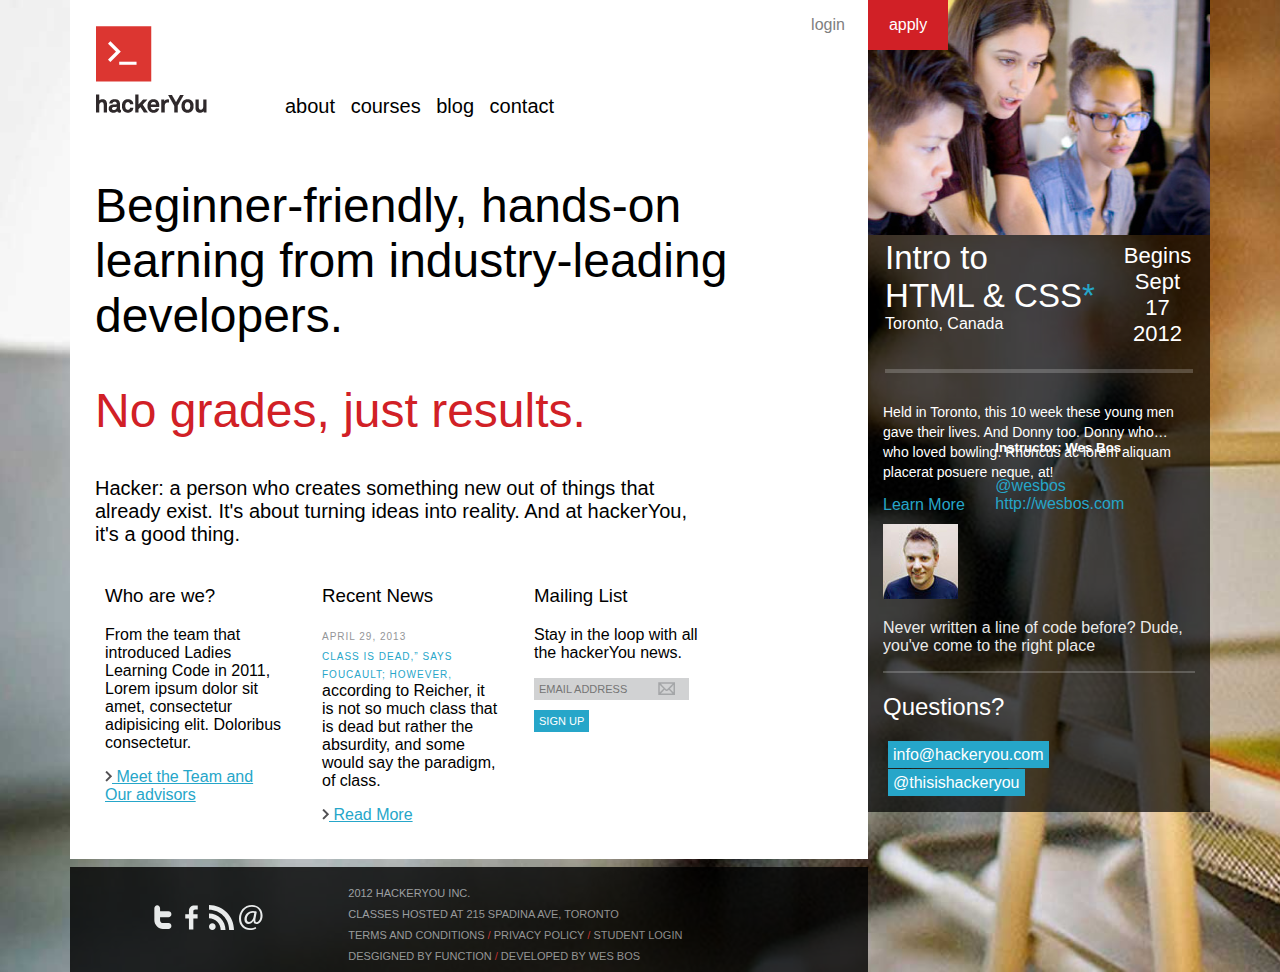
<file: Portfolio/Project 2/index.html>
<!DOCTYPE html>
<html lang="en">
<head>
	<meta charset="UTF-8">
	<link rel="stylesheet" href="style.css">
	<link type="image/png" href="client1-hackeryou/Extras/favicon.ico" rel="icon">
	<meta name="viewport" content="width=device-width, initial-scale=1.0">
	<title>HackerYou</title>
</head>
<body>
	


<section class="wrapper">
	<div class="container">
		<div class="left-side">
			<div class="header">
				<div class="top-wrap">
					<div class="box1">
						<p><a href="#"><span>login</span></a></p>
					</div>
					<div class="box2">
						<p><a href="#">apply</a></p>
					</div>
				</div> <!-- /.top-wrap -->

				<div class="hacker-icon"></div>

				<ul class="nav">
					<li><a href="#" class="nav-links">about</a> </li>
					<li><a href="#" class="nav-links">courses</a> 
						<ul class="sub-menu">
							<li><a href="#">full-time front-end bootcamp</a></li>
							<li><a href="#">part-time front-end bootcamp</a></li>
							<li><a href="#">part-time intro to html & css</a></li>
							<li><a href="work.html">part-time intro to responsive design</a></li>
							<li><a href="contact.html">part-time intro to design fundamentals</a></li>
						</ul>
					<li><a href="#" class="nav-links">blog</a> </li>
					<li><a href="#" class="nav-links">contact</a> </li>
				</ul>
			</div> <!-- /.header -->

			<div class="main-content">
				<h2>Beginner-friendly, hands-on learning from industry-leading developers.</h2>
				<h2 class="devil">No grades, just results.</h2>
				<div class="hack-sentence">
					<p>Hacker: a person who creates something new out of things that already exist. It's about turning ideas into reality. And at hackerYou, it's a good thing.</p>
				</div> <!-- /.hack-sentence -->
			</div> <!-- /.main-content -->

			<div class="columns clearfix">
				<div class="column one">
					<h3>Who are we?</h3>
					<p>From the team that introduced Ladies Learning Code in 2011, Lorem ipsum dolor sit amet, consectetur adipisicing elit. Doloribus consectetur.</p>
					<img src="client1-hackeryou/3-Image_assets/arrow-grey.png" height="11" width="7"><a href="#"> Meet the Team and Our advisors</a>
				</div> <!-- /.column -->

				<div class="column two">
					<h3>Recent News</h3>
					<span>April 29, 2013</span>
					<p><span class="link"> Class is dead,” says Foucault; however,</span> according to Reicher, it is not so much class that is dead but rather the absurdity, and some would say the paradigm, of class.</p>
					<img src="client1-hackeryou/3-Image_assets/arrow-grey.png" height="11" width="7"><a href="#"> Read More</a>
				</div> <!-- /.column -->

				<div class="column three">
					<h3>Mailing List</h3>
					<p>Stay in the loop with  all the hackerYou news.</p>
					
					<form>	
						<input type="email" name="email" placeholder="email address" class="email">
						<input type="submit" value="SIGN UP" class="submit">
					</form>

				</div> <!-- /.column -->
			</div> <!-- /.columns -->
		</div> <!-- /.left-side -->	
		
		<div class="right-side">
			<img src="client1-hackeryou//3-Image_assets/course-slideshow1.jpg" class="hack"height="235" width="352" alt="">
			
			<div class="main-intro clearfix">
				<div class="intro">
					<p class="top">Intro to </p> 
					<p class="class">HTML & CSS<span>*</span></p>
					<p class="city">Toronto, Canada</p>
				 	<p class="date">Begins Sept 17 2012</p>
				</div> <!--/.intro -->
			</div> <!-- /.main-intro -->

			<div class="right-contain">
				<div class="main-para">
					<p>Held in Toronto, this 10 week these young men gave their lives. And Donny too. Donny who… who loved bowling. Rhoncus ac lorem aliquam placerat posuere neque, at!</p>
					<a href="#">Learn More</a>	
				</div> <!-- /.main-para -->

				<div class="wes">
					<img src="client1-hackeryou/3-Image_assets/home-wesbos.jpg" alt="">
					<div class="wes-media">
						<h5>Instructor: Wes Bos</h5>
						<a href="#">@wesbos</a>
						<a href="#">http://wesbos.com</a>
					</div> <!-- wes-media -->
					<div class="dude">
						<p class="dude">Never written a line of code before? Dude, you've come to the right place</p>
					</div> <!-- /.dude -->
				</div> <!-- /.wes -->

				<div class="question clearfix">
					<h2 class="Q">Questions?</h2>
						<div class="wrap">
							<div class="infohack-pos">
								<a href="#" class="infohack">info@hackeryou.com</a>
							</div>
							<div class="this-pos">
								<a href="#" class="thisis">@thisishackeryou</a>	
							</div>
						</div>	
				</div> <!-- /.question -->
			</div> <!-- /.right-contain -->
		</div> <!-- /.right-side -->

		<div class="footer clearfix">
			<div class="footer-wrap clearfix">
				<div class="footer-nav">
				  <ul>
				    <li><svg width="100px" height="100px" viewBox="0 0 100 100" enable-background="new 0 0 100 100" xml:space="preserve">
						<path d="M43.543,68.578c2.201,2.269,4.872,3.404,8.011,3.404h22.612c3.135,0,5.83,1.159,8.073,3.474
						c2.245,2.313,3.364,5.084,3.364,8.321c0,3.236-1.119,6.017-3.364,8.324c-2.243,2.311-4.928,3.467-8.07,3.467H51.564
						c-9.416,0-17.462-3.446-24.143-10.344c-6.686-6.895-10.026-15.202-10.026-24.919V13.235c0-3.329,1.114-6.13,3.34-8.4
						c2.225-2.266,4.945-3.402,8.155-3.402c3.115,0,5.796,1.155,8.016,3.473c2.229,2.309,3.344,5.081,3.344,8.321v11.791h33.885
						c3.148,0,5.847,1.158,8.098,3.471c2.253,2.311,3.373,5.086,3.373,8.325c0,3.233-1.12,6.009-3.365,8.321
						c-2.243,2.311-4.936,3.468-8.072,3.468H40.247v11.691C40.247,63.54,41.344,66.3,43.543,68.578z"/></svg></li>
					<li><svg viewBox="0 0 100 100" enable-background="new 0 0 100 100" xml:space="preserve"> <path d="M74.986,17.86l-9.058,0.004c-7.102,0-8.477,3.375-8.477,8.328v10.921h16.938l-0.005,17.106H57.451v43.894H39.784V54.219
						h-14.77V37.113h14.77V24.499c0-14.64,8.943-22.612,22.003-22.612l13.2,0.021V17.86z"/></svg></li>
				    <li><svg version="1.1" id="Capa_1" xmlns="http://www.w3.org/2000/svg" xmlns:xlink="http://www.w3.org/1999/xlink" x="0px" y="0px"
				 		width="16px" height="16px" viewBox="0 0 16 16" enable-background="new 0 0 16 16" xml:space="preserve"><g>
						<path d="M0.006,0v3.068C7.128,3.068,12.924,8.87,12.924,16H16C16,7.18,8.824,0,0.006,0z"/>
						<path d="M0.002,5.435v3.067c1.997,0,3.874,0.781,5.288,2.196C6.702,12.109,7.482,13.995,7.482,16h3.081
							C10.562,10.174,5.824,5.435,0.002,5.435z"/><path d="M2.13,11.732c-1.175,0-2.13,0.957-2.13,2.125c0,1.175,0.955,2.123,2.13,2.123c1.179,0,2.133-0.948,2.133-2.123C4.262,12.691,3.309,11.732,2.13,11.732z"/></g></svg> </li>
					<li><?xml version="1.0" encoding="utf-8"?>
						<svg version="1.1" id="Layer_1" xmlns="http://www.w3.org/2000/svg" xmlns:xlink="http://www.w3.org/1999/xlink" x="0px" y="0px"
			 			width="47.634px" height="49.347px" viewBox="25.626 25.327 47.634 49.347" enable-background="new 25.626 25.327 47.634 49.347"
			 			xml:space="preserve"><g><path d="M60.846,71.839c-3.896,2.056-7.869,2.835-12.621,2.835c-11.628,0-21.483-8.504-21.483-22.119
						c0-14.606,10.138-27.228,25.883-27.228c12.338,0,20.635,8.649,20.635,20.49c0,10.635-5.958,16.876-12.621,16.876
						c-2.841,0-5.462-1.918-5.248-6.241h-0.283c-2.482,4.187-5.745,6.241-10,6.241c-4.111,0-7.656-3.338-7.656-8.938
						c0-8.793,6.946-16.801,16.801-16.801c3.048,0,5.745,0.635,7.586,1.49l-2.407,12.829c-1.063,5.394-0.215,7.875,2.125,7.944
						c3.619,0.069,7.661-4.752,7.661-12.979c0-10.277-6.172-17.656-17.165-17.656c-11.553,0-21.27,9.151-21.27,23.545
						c0,11.842,7.731,19.146,18.221,19.146c4.042,0,7.801-0.854,10.71-2.483L60.846,71.839z M56.948,41.204
						c-0.71-0.208-1.917-0.491-3.546-0.491c-6.24,0-11.275,5.883-11.275,12.76c0,3.125,1.559,5.394,4.682,5.394
						c4.111,0,7.869-5.248,8.649-9.648L56.948,41.204z"/></g></svg></li>  <!-- PROPS TO NANCY FOR THE CUSTOM SVG  -:) -->
				</div> <!-- /.footer-nav -->

				<div class="footer-data">
					<p>2012 HACKERYOU INC.</p>
					<p>	classes hosted at 215 spadina ave, toronto</p>
					<p>terms and conditions <span>/</span> privacy policy <span>/</span> student login</p>
					<p>desgigned by function <span>/</span> developed by wes bos</p>
				</div> <!-- /.footer-data -->
			</div> <!-- /.footer-wrap -->
		</div> <!-- /.footer -->
	</div> <!-- /.container -->
</section> <!-- /.wrapper -->


















</body>
</html>
</file>
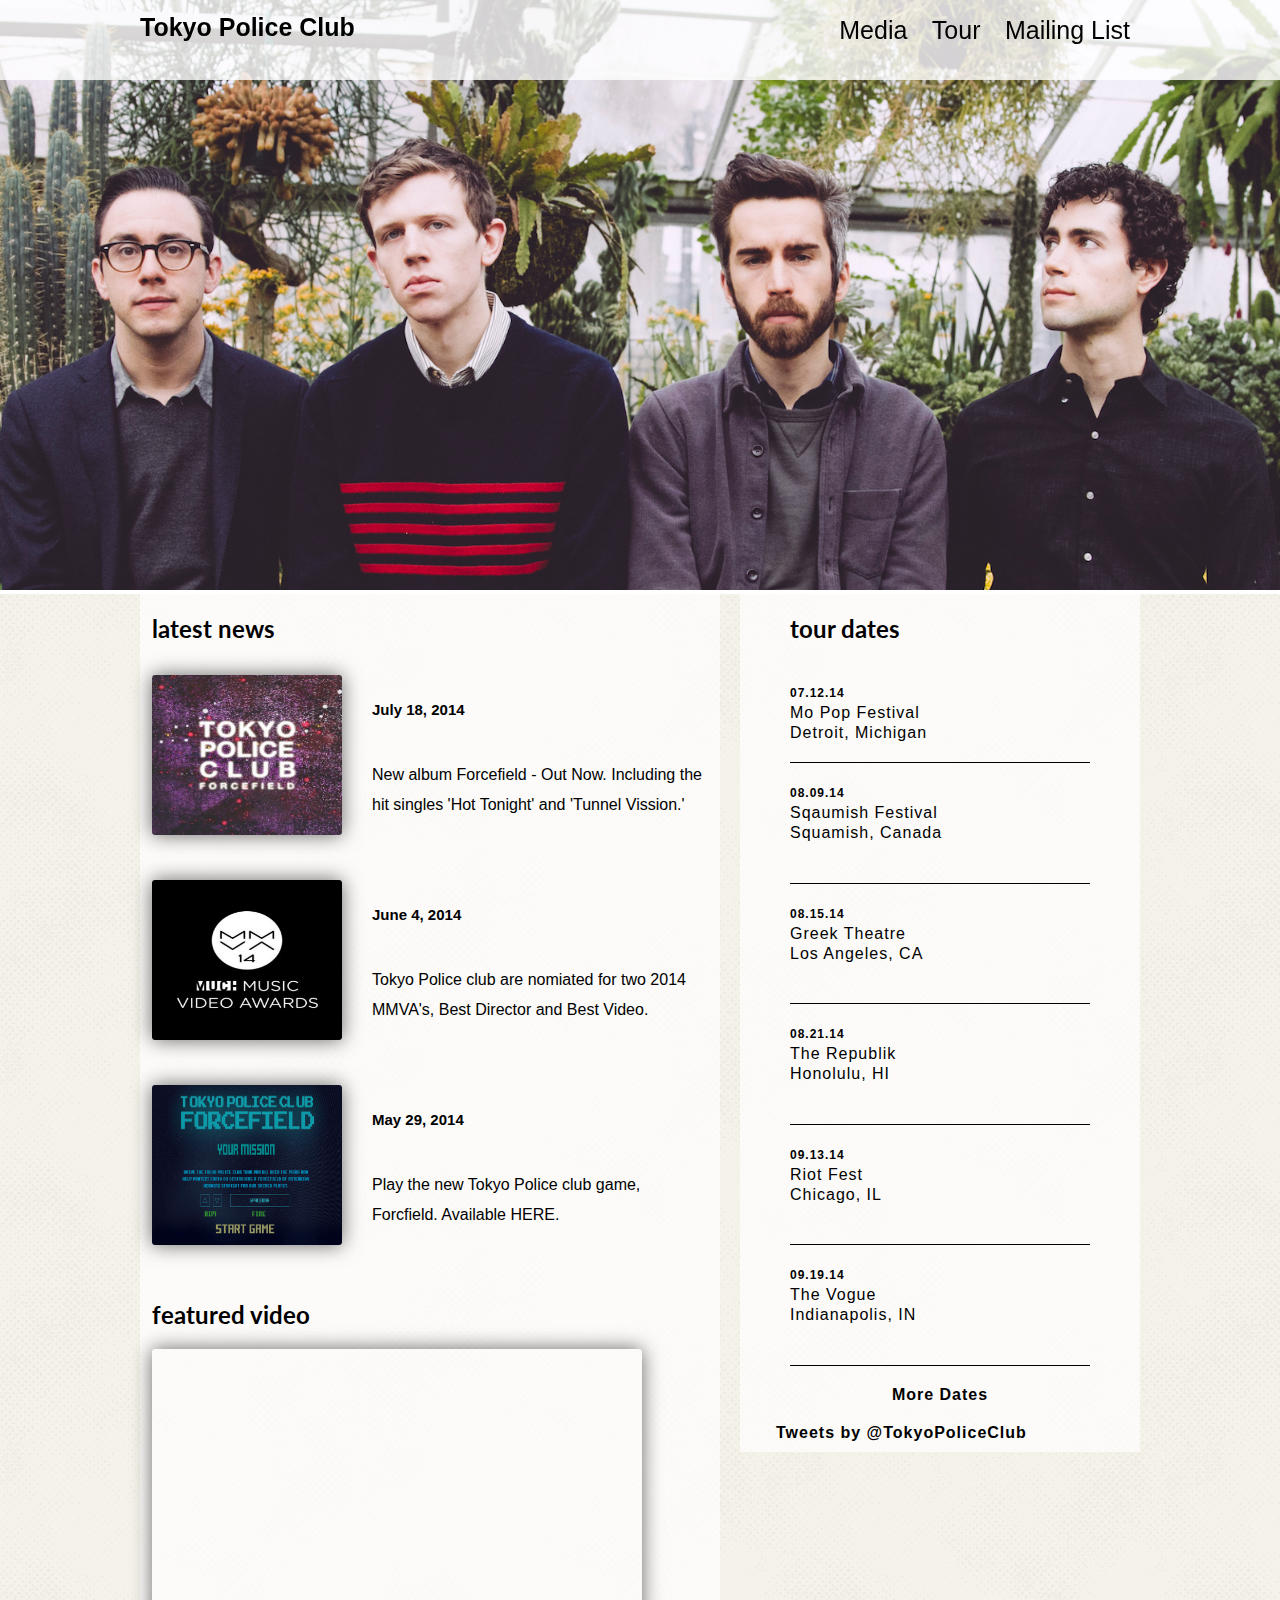
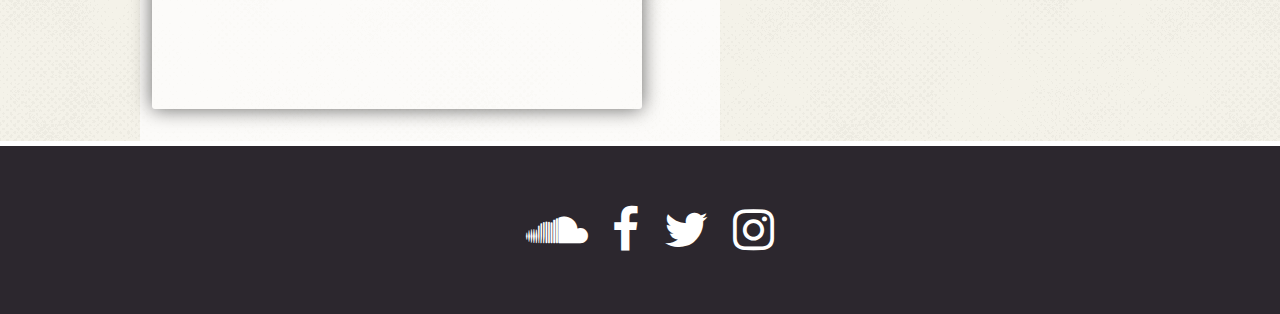
<file: Portfolio/Project/index.html>
<!DOCTYPE html>
<html lang="en">
<head>
	<meta charset="UTF-8">
	<meta name="viewport" content="width=device-width, initial-scale=1.0">
	<link rel="stylesheet" href="style.css">
	<link href="http://maxcdn.bootstrapcdn.com/font-awesome/4.1.0/css/font-awesome.min.css" rel="stylesheet">
	<link href='http://fonts.googleapis.com/css?family=Lato' rel='stylesheet' type='text/css'>
	<title>Tokyo Police Club</title>
</head>
<body>
	



<nav class="navigator">
	<div class="container">
		<h1 class="hhh">
		<a href="index.html" class="title"> Tokyo Police Club</a>
		</h1>

		<ul class="nav">
			<li><a href="media.html" class="hi">Media</a>
				<ul class="sub-menu">
					<li><a href="media.html#vid" class="hi2">Video</a></li>
					<li><a href="media.html#pho" class="hi2">Photos</a></li>
				</ul>
			</li>
			<li><a href="tour.html" class="hi">Tour</a>
			</li>
			<li><a href="form.html" class="hi">Mailing List</a></li>
		</ul>
	</div> <!-- ./container -->
</nav>

	




<section class="header">
	<img src="images/tokyo2.jpg" class="frontpic">
</section>


<section class="main-content clearfix">

	<div class="container clearfix">	
		<div class="news">
			<article>

				<h2>latest news</h2>
				<div class="update">				
					<img src="images/hot.jpeg" width="190px" height="160px" class="float">
						<div class="list">
							<p class="bold2">July 18, 2014</p>
							<p>New album Forcefield - Out Now. Including the hit singles 'Hot Tonight' and 'Tunnel Vission.'</p>	
						</div> <!-- /.list -->	
				</div> <!-- /.update -->
				
				<div class="update">	
					<img src="images/MMVA.jpg" width="190px" height="160px" class="float">
					<p class="bold2">June 4, 2014</p>
					<p>Tokyo Police club are nomiated for two 2014 MMVA's, Best Director and Best Video.</p>	
				</div> <!-- /.update -->
				
				<div class="update">
					<img src="images/game.jpg" width="190px" height="160px" class="float">
					<p class="bold2">May 29, 2014</p>
					<p>Play the new Tokyo Police club game, Forcfield. Available <a href="http://forcefield.tokyopoliceclub.com/">HERE.</a></p>
				</div> <!-- /.update -->
			
				<div class="update video">
				<h2 class="video-h">featured video</h2>
				<iframe width="490" height="360" src="http://www.youtube.com/embed/rIdfhROd7L8" frameborder="0" class="float" allowfullscreen></iframe>
				</div> <!-- /.update video -->
			
			</article>
		</div> <!-- /.news -->
	



							<!-- 	THIS TABLE WAS AN EXERCISE IN TABLE MAKING AND I WILL NEVER BUILD A TABLE FOR THIS PURPOSE AGAIN -->


	<aside class="shows">
		<h2>tour dates</h2>
		<div class="sidebar tour">
			 <table>
			 	<tr>
			 		<td></td>
			 	</tr>
			     <tr>
			     	<td class="bold">07.12.14</td>
			    </tr>
			     <tr>  
			     	<td>Mo Pop Festival</td>
				</tr>
			   	 <tr>
			     	<td>Detroit, Michigan</td>
			    </tr>
			     <tr>
			    	<td></td>
			    </tr>
			 </table>
			 <table>
			 	<tr>
			 		<td></td>
			 	</tr>
			     <tr>
			     	<td class="bold">08.09.14</td>
			    </tr>
			     <tr>  
			     	<td>Sqaumish Festival</td>
				</tr>
			     <tr>
			     	<td>Squamish, Canada</td>
			    </tr>
			     <tr>
			   		<td></td>
			    </tr>
			     <tr>
			    	<td></td>
			 	</tr>
			 </table>
			 <table>
			 	<tr>
			 		<td></td>
			 	</tr>
			   	<tr>
			     	<td class="bold">08.15.14</td>
			   	</tr>
			     <tr>  
			 	    <td>Greek Theatre</td>
			 	</tr>
			   	<tr>
			     	<td>Los Angeles, CA</td>
			    </tr>
			     <tr>
			   		<td></td>
			    </tr>
			 	<tr>
			 		<td></td>
			 	</tr>
			 </table>
			 <table>
			 	<tr>
			 		<td></td>
			 	</tr>
			     <tr>
			     	<td class="bold">08.21.14</td>
			   </tr>
			   <tr>  
			     	<td>The Republik</td>
				</tr>
			   	<tr>
			    	<td>Honolulu, HI</td>
			    </tr>
			    <tr>
			   		<td></td>
			   	</tr>
			 	<tr>
			 		<td></td>
			 	</tr>
			 </table>
			 <table>
			  	<tr>
			  		<td></td>
			  	</tr>
			    <tr>
			    	<td class="bold">09.13.14</td>
			    </tr>
			    <tr>  
			      	<td>Riot Fest</td>
			 	</tr>
			    <tr>
			    	<td>Chicago, IL</td>
			    </tr>
			    <tr>
			    	<td></td>
			    </tr>
			  	<tr>
			  		<td></td>
			  	</tr>
			  </table>
			  <table>
			   	<tr>
			   		<td></td>
			   	</tr>
			    <tr>
			    	<td class="bold">09.19.14</td>
			    </tr>
			    <tr>  
			       <td>The Vogue</td>
			  	</tr>
			    <tr>
			       <td>Indianapolis, IN</td>
			    </tr>
			    <tr>
			     	<td></td>
			    </tr>
			   	<tr>
			   		<td></td>
			   	</tr>
			   </table>


			<div class="tDates">
				<a href="tour.html">More Dates</a>
			</div> <!-- /.tDates -->

			
			<div class="twitter">

				<a class="twitter-timeline" href="https://twitter.com/TokyoPoliceClub" width="350" height="400" data-border-color="" -chrome="noheader transparent" data-widget-id="487606988407185410">Tweets by @TokyoPoliceClub</a>
				<script>!function(d,s,id){var js,fjs=d.getElementsByTagName(s)[0],p=/^http:/.test(d.location)?'http':'https';if(!d.getElementById(id)){js=d.createElement(s);js.id=id;js.src=p+"://platform.twitter.com/widgets.js";fjs.parentNode.insertBefore(js,fjs);}}(document,"script","twitter-wjs");</script>
			</div> <!-- /.twitter -->

		</div> <!-- /.sidebar tour -->
			
	</aside>
	</div> <!-- /.container -->
</section> <!-- ./main-content -->




<footer class="footer">	
	<div class="last">
		<ul class="media-contact">
			<li>
				<a href="https://soundcloud.com/tokyopoliceclub" target="_blank" class="media" alt="twitter icon"> <i class="fa fa-soundcloud fa-3x"> </i></a>
			</li>

			<li>
				<a href="http://facebook.com/tokyopoliceclub" target="_blank" class="media" alt="facebook icon"> <i class="fa fa-facebook fa-3x"></i></a>
			</li>

			<li>
				<a href="https://twitter.com/tokyopoliceclub" target="_blank" class="media" alt="twitter icon"> <i class="fa fa-twitter fa-3x"></i></a>
			</li>

			<li>
				<a href="https://www.instagram.com/wearetokyopoliceclub" target="_blank" class="media" alt="instagram icon"> <i class="fa fa-instagram fa-3x"></i></a>
			</li>			
		</ul>
	</div> <!-- /.last -->
</footer>







</body>
</html>
</file>
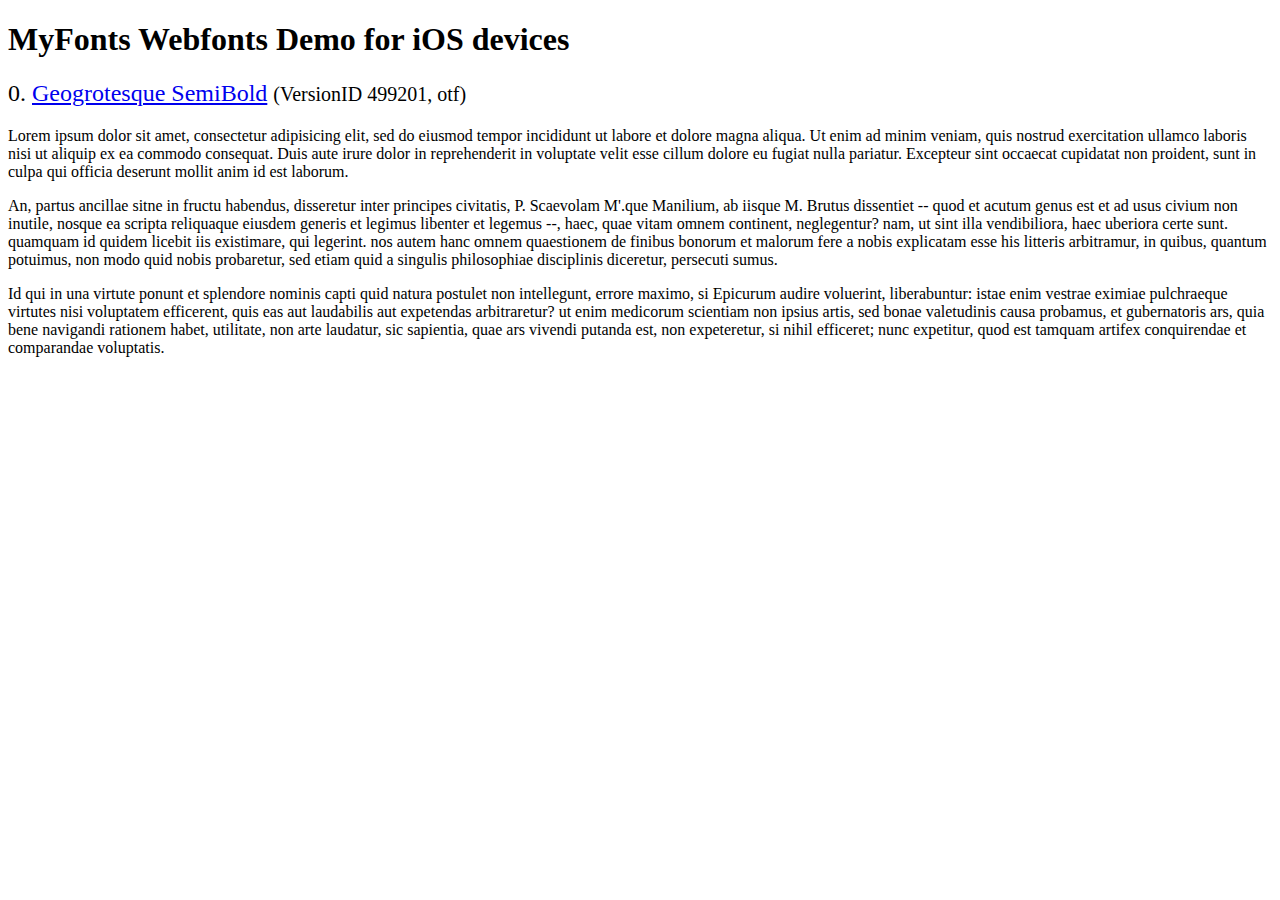
<file: Portfolio/Project/woothemes-FlexSlider-ce5441b/demo/fonts/webfonts/geo-semibold/svg/index.html>
<!DOCTYPE html>
<html>
<head>
<title>MyFonts Webfonts Demo for iOS devices</title>
<meta http-equiv="content-type" content="text/html; charset=utf-8" />

<style type="text/css" media="all">

	h2 {
		 font-weight:normal;
	}

		
	@font-face {
		font-family:"Geogrotesque-SemiBold";
		src:url("style_169898.svg#Geogrotesque-SemiBold") format("svg");
	}
	
	.webfont_0 {
		font-family: Geogrotesque-SemiBold;
	}
		
</style>

</head>

<body>

<h1>MyFonts Webfonts Demo for iOS devices</h1>


<h2>0. <span class='webfont_0'><a href='http://new.myfonts.com/search/style::169898/'>Geogrotesque SemiBold</a></span>
<small>(VersionID 499201, otf)</small>
</h2>

<p class='webfont_0'>Lorem ipsum dolor sit amet, consectetur adipisicing elit, sed do eiusmod tempor incididunt ut labore et dolore magna aliqua. Ut enim ad minim veniam, quis nostrud exercitation ullamco laboris nisi ut aliquip ex ea commodo consequat. Duis aute irure dolor in reprehenderit in voluptate velit esse cillum dolore eu fugiat nulla pariatur. Excepteur sint occaecat cupidatat non proident, sunt in culpa qui officia deserunt mollit anim id est laborum.</p>

<p class='webfont_0'>An, partus ancillae sitne in fructu habendus, disseretur inter principes civitatis, P. Scaevolam M'.que Manilium, ab iisque M. Brutus dissentiet -- quod et acutum genus est et ad usus civium non inutile, nosque ea scripta reliquaque eiusdem generis et legimus libenter et legemus --, haec, quae vitam omnem continent, neglegentur? nam, ut sint illa vendibiliora, haec uberiora certe sunt. quamquam id quidem licebit iis existimare, qui legerint. nos autem hanc omnem quaestionem de finibus bonorum et malorum fere a nobis explicatam esse his litteris arbitramur, in quibus, quantum potuimus, non modo quid nobis probaretur, sed etiam quid a singulis philosophiae disciplinis diceretur, persecuti sumus.</p>

<p class='webfont_0'>Id qui in una virtute ponunt et splendore nominis capti quid natura postulet non intellegunt, errore maximo, si Epicurum audire voluerint, liberabuntur: istae enim vestrae eximiae pulchraeque virtutes nisi voluptatem efficerent, quis eas aut laudabilis aut expetendas arbitraretur? ut enim medicorum scientiam non ipsius artis, sed bonae valetudinis causa probamus, et gubernatoris ars, quia bene navigandi rationem habet, utilitate, non arte laudatur, sic sapientia, quae ars vivendi putanda est, non expeteretur, si nihil efficeret; nunc expetitur, quod est tamquam artifex conquirendae et comparandae voluptatis.</p>




</body>
</html>
</file>
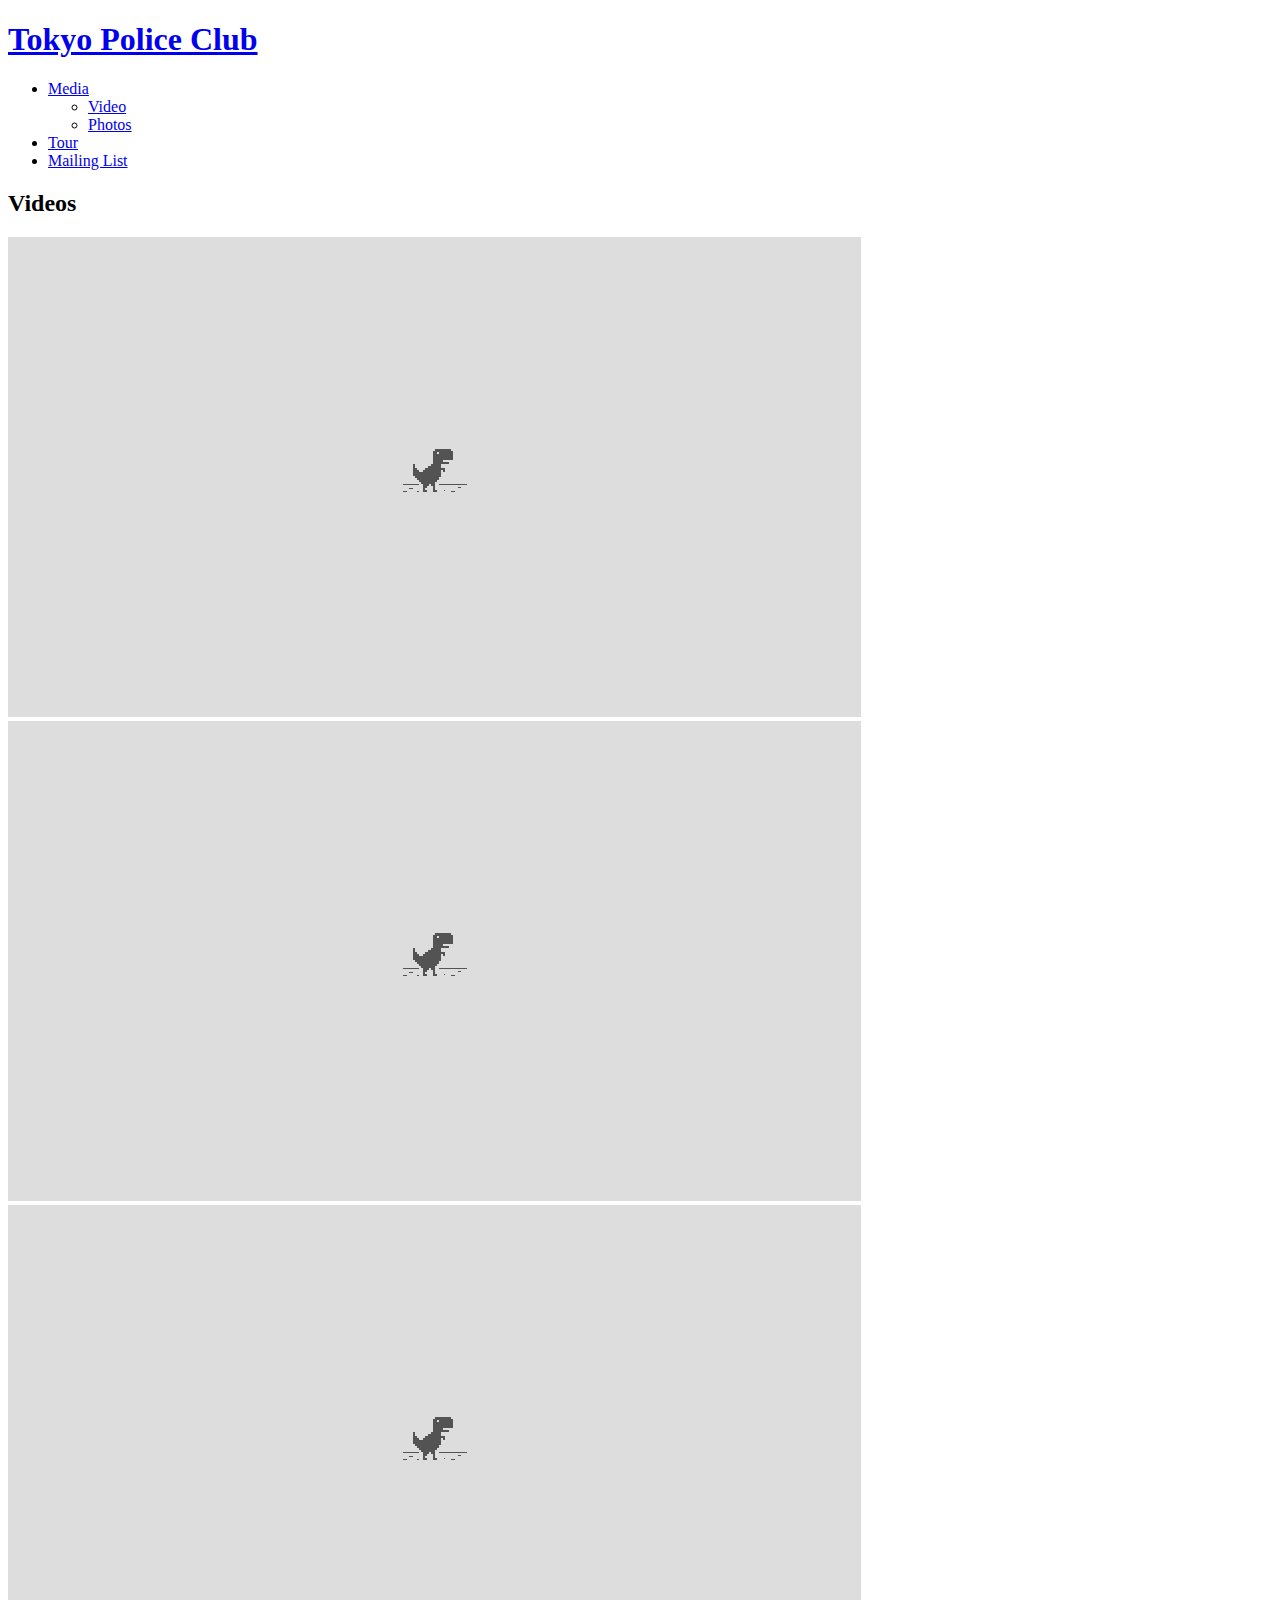
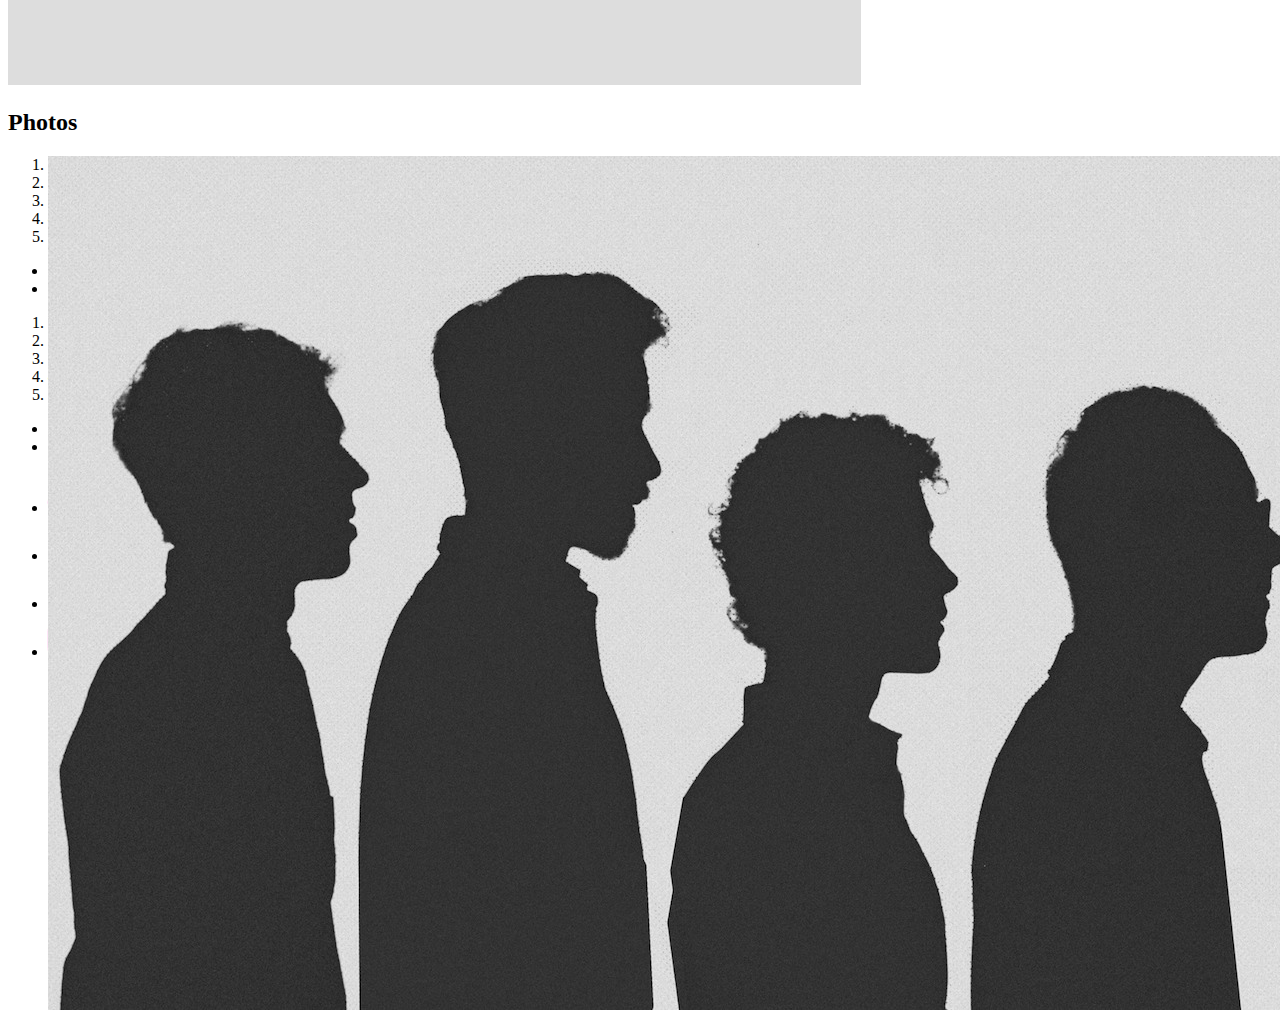
<file: Portfolio/Project/images/Tokyo Police Club.html>
<!DOCTYPE html>
<!-- saved from url=(0086)file:///Users/cdamelio/Desktop/HackerYou/HackerYou%20Class/Week%202/Project/media.html -->
<html lang="en"><head><meta http-equiv="Content-Type" content="text/html; charset=UTF-8">
	<meta charset="UTF-8">
	<link rel="stylesheet" href="file:///Users/cdamelio/Desktop/HackerYou/HackerYou%20Class/Week%202/Project/style.css">
	<link href="http://maxcdn.bootstrapcdn.com/font-awesome/4.1.0/css/font-awesome.min.css" rel="stylesheet">
	<link href="./Tokyo Police Club_files/css" rel="stylesheet" type="text/css">
	<link rel="stylesheet" href="file:///Users/cdamelio/Desktop/HackerYou/HackerYou%20Class/Week%202/Project/js/flexslider.css">
	<title>Tokyo Police Club</title>
</head>
<body class="tour-body">
	



<nav class="navigator">
	<div class="container">
		<h1 class="hhh">
		<a href="file:///Users/cdamelio/Desktop/HackerYou/HackerYou%20Class/Week%202/Project/index.html" class="title"> Tokyo Police Club</a>
		</h1>

		<ul class="nav">
			<!--<li><a href="band.html" class="hi">Band</a></li> -->
			<li><a href="./Tokyo Police Club_files/Tokyo Police Club.html" class="hi">Media</a>
				<ul class="sub-menu">
					<li><a href="file:///Users/cdamelio/Desktop/HackerYou/HackerYou%20Class/Week%202/Project/media.html#vid" class="hi2">Video</a></li>
					<li><a href="file:///Users/cdamelio/Desktop/HackerYou/HackerYou%20Class/Week%202/Project/media.html#pho" class="hi2">Photos</a></li>
					<!-- <li><a href="#elephant" class="hi2">Elephant</a></li> -->
				</ul>
			</li>
			<li><a href="file:///Users/cdamelio/Desktop/HackerYou/HackerYou%20Class/Week%202/Project/tour.html" class="hi">Tour</a>
				<!-- <ul class="sub-menu">
					<li><a href="work.html" class="hi2">AAAAAA</a></li>
					<li><a href="contact.html" class="hi2">BBBBBB</a></li>
				</ul> -->
			</li>
			<li><a href="file:///Users/cdamelio/Desktop/HackerYou/HackerYou%20Class/Week%202/Project/form.html" class="hi">Mailing List</a></li>
		</ul>

	</div> <!-- ./container -->

</nav>

	
<div class="vidWrap">
<div class="container">
<h2>Videos</h2>
	<div class="videoLay" id="vid">
		<div class="vidone">
			<iframe width="853" height="480" src="./Tokyo Police Club_files/saved_resource.html" class="vid" frameborder="0" allowfullscreen=""></iframe>
		</div> <!-- /.vidone -->

		 <div class="vidone">
		 	<iframe width="853" height="480" src="./Tokyo Police Club_files/saved_resource.html" class="vid" frameborder="0" allowfullscreen=""></iframe>
		 </div> <!-- /.vidone -->

		 <div class="vidone">
		 	<iframe width="853" height="480" src="./Tokyo Police Club_files/saved_resource.html" class="vid" frameborder="0" allowfullscreen=""></iframe>
		 </div> <!-- /.vidone -->
	</div> <!-- /.videoLay -->

	

	<h2>Photos</h2>
	
	<div class="photoLay">
	
		<div class="flexslider" id="pho">

			  <ul class="slides"><li class="flex-active-slide" style="width: 100%; float: left; margin-right: -100%; position: relative; opacity: 1; display: block; z-index: 2;">
			      <img src="./Tokyo Police Club_files/IMG4.jpg" draggable="false">
			    </li><li style="width: 100%; float: left; margin-right: -100%; position: relative; opacity: 0; display: block; z-index: 1;">
			      <img src="./Tokyo Police Club_files/IMG5.jpg" draggable="false">
			    </li><li style="width: 100%; float: left; margin-right: -100%; position: relative; opacity: 0; display: block; z-index: 1;">
			      <img src="./Tokyo Police Club_files/IMG2.jpg" draggable="false">
			    </li><li style="width: 100%; float: left; margin-right: -100%; position: relative; opacity: 0; display: block; z-index: 1;">
			      <img src="./Tokyo Police Club_files/IMG1.jpg" draggable="false">
			    </li><li style="width: 100%; float: left; margin-right: -100%; position: relative; opacity: 0; display: block; z-index: 1;">
			      <img src="./Tokyo Police Club_files/IMG6.jpg" draggable="false">
			    </li></ul>
		<ol class="flex-control-nav flex-control-paging"><li><a class="flex-active">1</a></li><li><a>2</a></li><li><a>3</a></li><li><a>4</a></li><li><a>5</a></li></ol><ul class="flex-direction-nav"><li><a class="flex-prev" href="file:///Users/cdamelio/Desktop/HackerYou/HackerYou%20Class/Week%202/Project/media.html#">Previous</a></li><li><a class="flex-next" href="file:///Users/cdamelio/Desktop/HackerYou/HackerYou%20Class/Week%202/Project/media.html#">Next</a></li></ul></div> <!-- /.flexslider -->

</div> <!-- /.photolay -->



</div> <!-- /.container -->





<footer class="footer">
	
	<div class="last">
		<ul class="media-contact">
			<li>
				<a href="https://soundcloud.com/tokyopoliceclub" target="_blank" class="media" alt="twitter icon"> <i class="fa fa-soundcloud fa-3x"> </i></a>
			</li>

			<li>
				<a href="http://facebook.com/tokyopoliceclub" target="_blank" class="media" alt="facebook icon"> <i class="fa fa-facebook fa-3x"></i></a>
			</li>

			<li>
				<a href="https://twitter.com/tokyopoliceclub" target="_blank" class="media" alt="twitter icon"> <i class="fa fa-twitter fa-3x"></i></a>
			</li>

			<li>
				<a href="https://www.instagram.com/wearetokyopoliceclub" target="_blank" class="media" alt="instagram icon"> <i class="fa fa-instagram fa-3x"></i></a>
			</li>
			
		</ul>
	</div> <!-- /.last -->

</footer>




<script src="./Tokyo Police Club_files/jquery.min.js"></script>
<script src="./Tokyo Police Club_files/jquery.flexslider-min.js"></script>
<script src="./Tokyo Police Club_files/jquery.smooth-scroll.min.js"></script>

<script type="text/javascript" charset="utf-8">
  $(window).load(function() {
    $('.flexslider').flexslider({
    	randomize: true
    });
  });

  $(document).ready(function(){
   $('.nav a').smoothScroll({
   	offset: -200
   });
    });

</script>


</div></body></html>
</file>
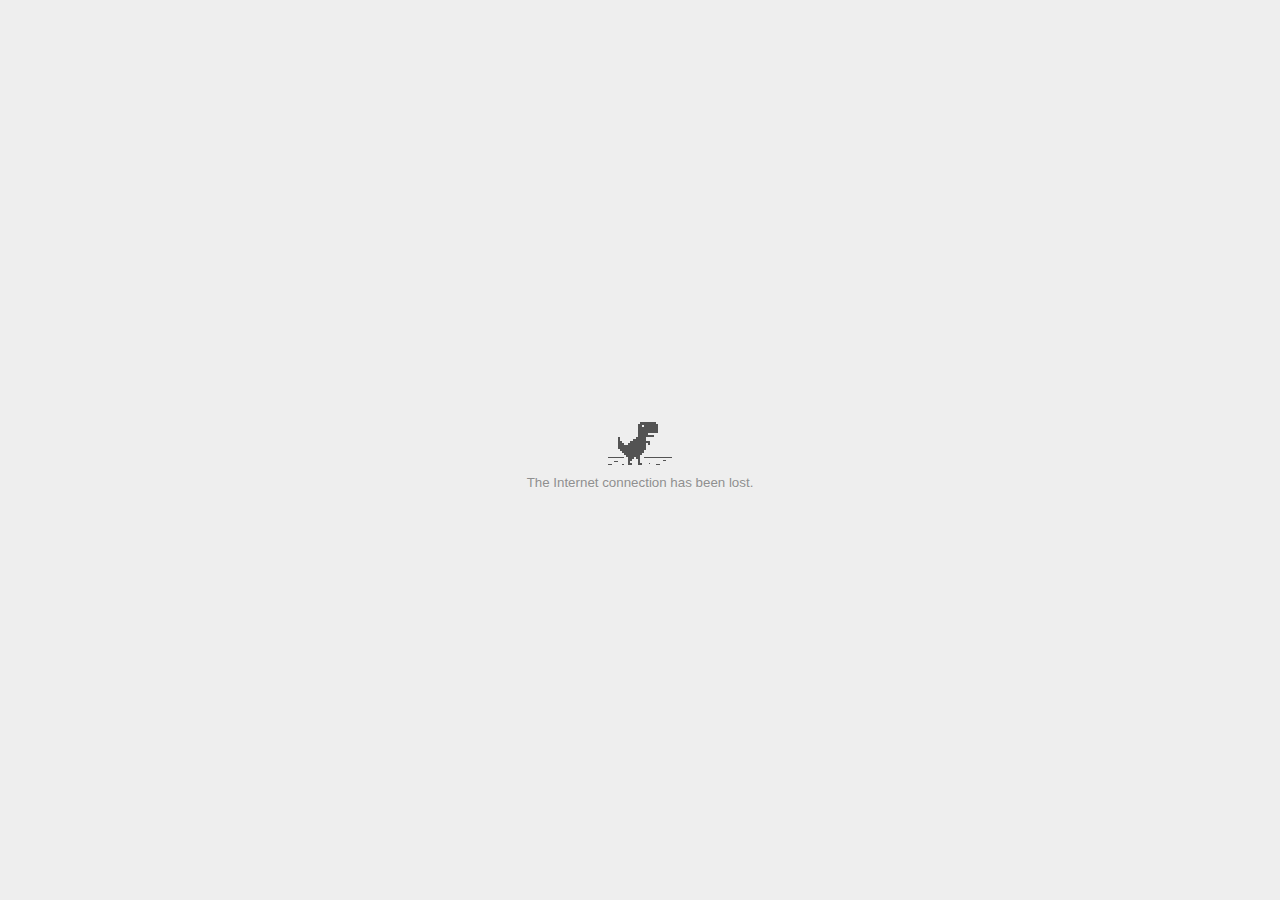
<file: Portfolio/Project/images/Tokyo Police Club_files/saved_resource.html>
<!DOCTYPE html>
<!-- saved from url=(0028)data:text/html,chromewebdata -->
<html i18n-values="dir:textdirection" subframe="" dir="ltr"><head><meta http-equiv="Content-Type" content="text/html; charset=UTF-8">
  <meta charset="utf-8">
  <meta name="viewport" content="width=device-width, initial-scale=1.0,
                                 maximum-scale=1.0, user-scalable=no">
  <title i18n-content="title">http://www.youtube.com/embed/4MG6rKuCfyo is not available</title>
  <style>/* Copyright 2013 The Chromium Authors. All rights reserved.
 * Use of this source code is governed by a BSD-style license that can be
 * found in the LICENSE file. */

body {
  background-color: #E6E6E6;
  font-family: Helvetica, Arial, sans-serif;
  font-size: 10pt;
  margin: 50px 40px 20px 40px;
}

#main-frame-error {
  margin: auto;
  max-width: 540px;
  min-width: 200px;
}

/* Don't use the main frame div when the error is in a subframe. */
html[subframe] #main-frame-error {
  display: none;
}

/* Don't use the subframe error div when the error is in a main frame. */
html:not([subframe]) #sub-frame-error {
  display: none;
}

#box {
  background-color: #fbfbfb;
  border: 1px solid #AAA;
  border-bottom: 1px solid #888;
  border-radius: 3px;
  color: black;
/* Not done on mobile for performance reasons. */
  box-shadow: 0px 2px 2px #AAA;
}

#diagnose-button {
  margin-top: 20px;
  margin-bottom: 10px;
  -webkit-margin-start: 0px;
}

#content-top #buttons,
#content-top h1 {
  color: #666;
  margin: 10px 0px 25px 0px;
  font-weight: normal;
  font-size: 1.5em;
  text-align: center;
}

h2 {
  color: #666;
  font-size: 1.2em;
  font-weight: normal;
  margin: 10px 0;
}

a {
  color: #15c;
  text-decoration: none;
}

.icon {
  -webkit-user-select: none;
}

.icon-generic {
  /**
   * Can't access chrome://theme/IDR_ERROR_NETWORK_GENERIC from an untrusted
   * renderer process, so embed the resource manually.
   */
  content: -webkit-image-set(
      url('[data-uri]') 1x,
      url('[data-uri]') 2x);
}

.icon-offline {
  content: -webkit-image-set(
      url('[data-uri]') 1x,
      url('[data-uri]') 2x);
}

#content-top {
  margin: 20px 20px 20px 25px;
}

#help-box-outer {
  overflow: hidden;
  -webkit-transition: height ease-in 218ms;
}

#help-box-inner {
  background-color: #f9f9f9;
  border-top: 1px solid #EEE;
  color: #444;
  padding: 25px 20px;
  text-align: start;
}

#suggestions {
  margin-top: 15px;
}

#sub-frame-error-details {
  color: #8F8F8F;
/* Not done on mobile for performance reasons. */
  text-shadow: 0 1px 0 rgba(255,255,255,0.3);
}

[jscontent=failedUrl] {
  overflow-wrap: break-word;
}

button {
  border: 1px solid rgba(0, 0, 0, 0.25);
  border-radius: 2px;
  color: #444;
  margin: 0px 5px;
  min-height: 29px;
  min-width: 65px;
  -webkit-user-select: none;
  padding: 8px 13px;
/* iOS does not support linear-gradient without a prefix. */
  background-image: -webkit-linear-gradient(#ededed, #ededed 38%, #dedede);
  text-shadow: 0 1px 0 rgb(240, 240, 240);

/* Not done on mobile for performance reasons. */
  box-shadow: 0 1px 0 rgba(0, 0, 0, 0.08), inset 0 1px 2px rgba(255, 255, 255, 0.75);
}

button:hover {
  border: 1px solid rgba(0, 0, 0, 0.3);
  color: #000;
background-image: -webkit-linear-gradient(#f0f0f0, #f0f0f0 38%, #e0e0e0);

box-shadow: 0 1px 0 rgba(0, 0, 0, 0.12), inset 0 1px 2px rgba(255, 255, 255, 0.95);
}

button:active {
  border: 1px solid rgba(0, 0, 0, 0.3);
  color: #444;
background-image: -webkit-linear-gradient(#e7e7e7, #e7e7e7 38%, #d7d7d7);

box-shadow: none;
}

#reload-button {
  color: #fff;
background-image: -webkit-linear-gradient(#5d9aff, #5d9aff 38%, #5891f0);
  border: 1px solid rgba(45, 102, 195, 1);
  text-shadow: 0 1px 0 rgba(0,0,0,0.5);

box-shadow: 0 1px 0 rgba(0, 0, 0, 0.15), inset 0 1px 2px rgba(255, 255, 255, 0.2);
}

#reload-button:hover {
background-image: -webkit-linear-gradient(#659efd, #659efd 38%, #6097f1);
  border: 1px solid rgba(45, 102, 195, 1);
box-shadow: 0 1px 0 rgba(0, 0, 0, 0.25), inset 0 1px 2px rgba(255, 255, 255, 0.2);
}

#reload-button:active {
background-image: -webkit-linear-gradient(#6095ed, #6095ed 38%, #6095ed);
  border: 1px solid rgb(38, 84, 160);

box-shadow: inset 0 1px 1px rgba(0, 0, 0, 0.1);
}

.hidden {
  display: none;
}

.suggestions {
  margin-top: 18px;
}

.suggestion-header {
  font-weight: bold;
  margin-bottom: 4px;
}

.suggestion-body {
  color: #777;
}

.error-code {
  color: #A0A0A0;
  margin-top: 15px;
}

/* Increase line height at higher resolutions. */
@media (min-width: 641px) and (min-height: 641px) {
  #help-box-inner {
    line-height: 18px;
  }
}

/* Decrease padding at low sizes. */
@media (max-width: 640px), (max-height: 640px) {
  body {
    margin: 15px;
  }
  h1 {
    margin: 10px 0px 15px 0px;
  }
  #content-top {
    margin: 15px;
  }
  #help-box-inner {
    padding: 20px;
  }
  .suggestions {
    margin-top: 10px;
  }
  .suggestion-header {
    margin-bottom: 0px;
  }
  .error-code {
    margin-top: 10px;
  }
}

/* Don't allow overflow when in a subframe. */
html[subframe] body {
  overflow: hidden;
}

#sub-frame-error {
  -webkit-align-items: center;
  background-color: #DDD;
  display: -webkit-flex;
  -webkit-flex-flow: column;
  height: 100%;
  -webkit-justify-content: center;
  left: 0px;
  position: absolute;
  top: 0px;
  width: 100%;
}

#sub-frame-error:hover {
  background-color: #EEE;
}

#sub-frame-error-details {
  margin: 0 10px;
  visibility: hidden;
}

/* Show details only when hovering. */
#sub-frame-error:hover #sub-frame-error-details {
  visibility: visible;
}

/* If the iframe is too small, always hide the error code. */
/* TODO(mmenke): See if overflow: no-display works better, once supported. */
@media (max-width: 200px), (max-height: 95px) {
  #sub-frame-error-details {
    display: none;
  }
}
</style>
  <script>// Copyright 2013 The Chromium Authors. All rights reserved.
// Use of this source code is governed by a BSD-style license that can be
// found in the LICENSE file.

function toggleHelpBox() {
  var helpBoxOuter = document.getElementById('help-box-outer');
  helpBoxOuter.classList.toggle('hidden');
  var moreLessButton = document.getElementById('more-less-button');
  if (helpBoxOuter.classList.contains('hidden')) {
    moreLessButton.innerText = moreLessButton.moreText;
  } else {
    moreLessButton.innerText = moreLessButton.lessText;
  }
}

function diagnoseErrors() {
  var extension_id = "idddmepepmjcgiedknnmlbadcokidhoa";
  var diagnose_frame = document.getElementById('diagnose-frame');
  diagnose_frame.innerHTML =
      '<iframe src="chrome-extension://' + extension_id +
      '/index.html"></iframe>';
}

// Subframes use a different layout but the same html file.  This is to make it
// easier to support platforms that load the error page via different
// mechanisms (Currently just iOS).
if (window.top.location != window.location)
  document.documentElement.setAttribute('subframe', '');

// Re-renders the error page using |strings| as the dictionary of values.
// Used by NetErrorTabHelper to update DNS error pages with probe results.
function updateForDnsProbe(strings) {
  i18nTemplate.process(document, strings);
  var context = new JsEvalContext(strings);
  jstProcess(context, document.getElementById('t'));
}

// Given the classList property of an element, adds an icon class to the list
// and removes the previously-
function updateIconClass(classList, newClass) {
  var oldClass;

  if (classList.hasOwnProperty('last_icon_class')) {
    oldClass = classList['last_icon_class']
    if (oldClass == newClass)
      return;
  }

  classList.add(newClass);
  if (oldClass !== undefined)
    classList.remove(oldClass);

  classList['last_icon_class'] = newClass;
}

// Re-orders buttons. Used on Mac, Linux, and Android, where reload should go
// on the right.
function swapButtonOrder() {
  reloadButton = document.getElementById('reload-button');
  moreLessButton = document.getElementById('more-less-button');
  reloadButton.parentNode.insertBefore(moreLessButton, reloadButton);
}
document.addEventListener("DOMContentLoaded", swapButtonOrder);
</script>
</head>
<body id="t" jstcache="0">
  <div id="main-frame-error" jstcache="0">
    <div id="box" jstcache="0">
      <div id="content-top" jstcache="0">
        <h1 jstcache="0">
          <div jstcache="0">
            <img class="icon icon-offline" jseval="updateIconClass(this.classList, iconClass)" jstcache="9">
          </div>
          <span i18n-content="heading" jstcache="0">Unable to connect to the Internet</span>
        </h1>
        <div id="buttons" jstcache="0">
          <button id="more-less-button" onclick="toggleHelpBox()" jsdisplay="more" jsvalues=".moreText:more; .lessText:less;" jscontent="more" jstcache="4">More</button><button id="reload-button" onclick="location = this.url" jsselect="reload" jsvalues=".url:reloadUrl" jscontent="msg" jstcache="3" style="display: none;"></button>
          
        </div>
      </div>
       <!-- Outer and inner divs are needed both for margins and sizing. -->
      <div id="help-box-outer" class="hidden" jstcache="0">
        <div id="help-box-inner" jstcache="0">
          <div jsselect="summary" jstcache="5">
            <span jsvalues=".innerHTML:msg" jstcache="10"><span jscontent="productName" jstcache="13">Google Chrome</span>
          can't display the webpage because your computer isn't connected to the Internet.
          <br jstcache="0"><br jstcache="0">
          You can try to diagnose the problem by taking the following steps:
          <br jstcache="0"><br jstcache="0">
          Go to
          <strong jstcache="0">
          Applications &gt; System Preferences &gt; Network &gt; Assist me
          </strong>
          to test your connection.</span>
          </div>
          <div class="suggestions" jsselect="suggestions" jstcache="6" jsinstance="*0" style="display: none;">
            <div class="suggestion-header" jsvalues=".innerHTML:header" jstcache="11"></div>
            <div class="suggestion-body" jsvalues=".innerHTML:body" jstcache="12"></div>
          </div>
          <button id="diagnose-button" onclick="diagnoseErrors()" jscontent="diagnose" jsdisplay="diagnose" jstcache="7" style="display: none;"></button>
          <div id="diagnose-frame" class="hidden" jstcache="0"></div>
          <div class="error-code" jscontent="errorCode" jstcache="8">Error code: ERR_INTERNET_DISCONNECTED</div>
        </div>
      </div>
    </div>
  </div>
  <div id="sub-frame-error" jstcache="0">
    <!-- Show details when hovering over the icon, in case the details are
         hidden because they're too large. -->
    <img class="icon icon-offline" jseval="updateIconClass(this.classList, iconClass)" jsvalues=".title:errorDetails" jstcache="1" title="The Internet connection has been lost.">
    <div id="sub-frame-error-details" jsvalues=".innerHTML:errorDetails" jstcache="2">The Internet connection has been lost.</div>
  </div>


<script jstcache="0">// Copyright (c) 2010 The Chromium Authors. All rights reserved.
// Use of this source code is governed by a BSD-style license that can be
// found in the LICENSE file.

/**
 * NOTE: The use of this file is deprecated. Use i18n_template2.js instead.
 *
 * @fileoverview This is a simple template engine inspired by JsTemplates
 * optimized for i18n.
 *
 * It currently supports two handlers:
 *
 *   * i18n-content which sets the textContent of the element
 *
 *     <span i18n-content="myContent"></span>
 *     i18nTemplate.process(element, {'myContent': 'Content'});
 *
 *   * i18n-values is a list of attribute-value or property-value pairs.
 *     Properties are prefixed with a '.' and can contain nested properties.
 *
 *     <span i18n-values="title:myTitle;.style.fontSize:fontSize"></span>
 *     i18nTemplate.process(element, {
 *       'myTitle': 'Title',
 *       'fontSize': '13px'
 *     });
 */

var i18nTemplate = (function() {
  /**
   * This provides the handlers for the templating engine. The key is used as
   * the attribute name and the value is the function that gets called for every
   * single node that has this attribute.
   * @type {Object}
   */
  var handlers = {
    /**
     * This handler sets the textContent of the element.
     */
    'i18n-content': function(element, attributeValue, obj) {
      element.textContent = obj[attributeValue];
    },

    /**
     * This handler adds options to a select element.
     */
    'i18n-options': function(element, attributeValue, obj) {
      var options = obj[attributeValue];
      options.forEach(function(values) {
        var option = typeof values == 'string' ? new Option(values) :
            new Option(values[1], values[0]);
        element.appendChild(option);
      });
    },

    /**
     * This is used to set HTML attributes and DOM properties,. The syntax is:
     *   attributename:key;
     *   .domProperty:key;
     *   .nested.dom.property:key
     */
    'i18n-values': function(element, attributeValue, obj) {
      var parts = attributeValue.replace(/\s/g, '').split(/;/);
      for (var j = 0; j < parts.length; j++) {
        var a = parts[j].match(/^([^:]+):(.+)$/);
        if (a) {
          var propName = a[1];
          var propExpr = a[2];

          // Ignore missing properties
          if (propExpr in obj) {
            var value = obj[propExpr];
            if (propName.charAt(0) == '.') {
              var path = propName.slice(1).split('.');
              var object = element;
              while (object && path.length > 1) {
                object = object[path.shift()];
              }
              if (object) {
                object[path] = value;
                // In case we set innerHTML (ignoring others) we need to
                // recursively check the content
                if (path == 'innerHTML') {
                  process(element, obj);
                }
              }
            } else {
              element.setAttribute(propName, value);
            }
          } else {
            console.warn('i18n-values: Missing value for "' + propExpr + '"');
          }
        }
      }
    }
  };

  var attributeNames = [];
  for (var key in handlers) {
    attributeNames.push(key);
  }
  var selector = '[' + attributeNames.join('],[') + ']';

  /**
   * Processes a DOM tree with the {@code obj} map.
   */
  function process(node, obj) {
    var elements = node.querySelectorAll(selector);
    for (var element, i = 0; element = elements[i]; i++) {
      for (var j = 0; j < attributeNames.length; j++) {
        var name = attributeNames[j];
        var att = element.getAttribute(name);
        if (att != null) {
          handlers[name](element, att, obj);
        }
      }
    }
  }

  return {
    process: process
  };
})();
</script><script jstcache="0">// Copyright (c) 2012 The Chromium Authors. All rights reserved.
// Use of this source code is governed by a BSD-style license that can be
// found in the LICENSE file.

(function(){var i=null;function k(){return Function.prototype.call.apply(Array.prototype.slice,arguments)}function l(a,b){var c=k(arguments,2);return function(){return b.apply(a,c)}}function m(a,b){var c=new n(b);for(c.f=[a];c.f.length;){var e=c,d=c.f.shift();e.g(d);for(d=d.firstChild;d;d=d.nextSibling)d.nodeType==1&&e.f.push(d)}}function n(a){this.g=a}function o(a){a.style.display=""}function p(a){a.style.display="none"};var q=":",r=/\s*;\s*/;function s(){this.i.apply(this,arguments)}s.prototype.i=function(a,b){if(!this.a)this.a={};if(b){var c=this.a,e=b.a,d;for(d in e)c[d]=e[d]}else for(c in d=this.a,e=t,e)d[c]=e[c];this.a.$this=a;this.a.$context=this;this.d=typeof a!="undefined"&&a!=i?a:"";if(!b)this.a.$top=this.d};var t={$default:i},u=[];function v(a){for(var b in a.a)delete a.a[b];a.d=i;u.push(a)}function w(a,b,c){try{return b.call(c,a.a,a.d)}catch(e){return t.$default}}
function x(a,b,c,e){if(u.length>0){var d=u.pop();s.call(d,b,a);a=d}else a=new s(b,a);a.a.$index=c;a.a.$count=e;return a}var y="a_",z="b_",A="with (a_) with (b_) return ",D={};function E(a){if(!D[a])try{D[a]=new Function(y,z,A+a)}catch(b){}return D[a]}function F(a){for(var b=[],a=a.split(r),c=0,e=a.length;c<e;++c){var d=a[c].indexOf(q);if(!(d<0)){var f;f=a[c].substr(0,d).replace(/^\s+/,"").replace(/\s+$/,"");d=E(a[c].substr(d+1));b.push(f,d)}}return b};var G="jsinstance",H="jsts",I="*",J="div",K="id";function L(){}var M=0,N={0:{}},P={},Q={},R=[];function S(a){a.__jstcache||m(a,function(a){T(a)})}var U=[["jsselect",E],["jsdisplay",E],["jsvalues",F],["jsvars",F],["jseval",function(a){for(var b=[],a=a.split(r),c=0,e=a.length;c<e;++c)if(a[c]){var d=E(a[c]);b.push(d)}return b}],["transclude",function(a){return a}],["jscontent",E],["jsskip",E]];
function T(a){if(a.__jstcache)return a.__jstcache;var b=a.getAttribute("jstcache");if(b!=i)return a.__jstcache=N[b];for(var b=R.length=0,c=U.length;b<c;++b){var e=U[b][0],d=a.getAttribute(e);Q[e]=d;d!=i&&R.push(e+"="+d)}if(R.length==0)return a.setAttribute("jstcache","0"),a.__jstcache=N[0];var f=R.join("&");if(b=P[f])return a.setAttribute("jstcache",b),a.__jstcache=N[b];for(var h={},b=0,c=U.length;b<c;++b){var d=U[b],e=d[0],g=d[1],d=Q[e];d!=i&&(h[e]=g(d))}b=""+ ++M;a.setAttribute("jstcache",b);N[b]=
h;P[f]=b;return a.__jstcache=h}function V(a,b){a.h.push(b);a.k.push(0)}function W(a){return a.c.length?a.c.pop():[]}
L.prototype.e=function(a,b){var c=X(b),e=c.transclude;if(e)(c=Y(e))?(b.parentNode.replaceChild(c,b),e=W(this),e.push(this.e,a,c),V(this,e)):b.parentNode.removeChild(b);else if(c=c.jsselect){var c=w(a,c,b),d=b.getAttribute(G),f=!1;d&&(d.charAt(0)==I?(d=parseInt(d.substr(1),10),f=!0):d=parseInt(d,10));var h=c!=i&&typeof c=="object"&&typeof c.length=="number",e=h?c.length:1,g=h&&e==0;if(h)if(g)d?b.parentNode.removeChild(b):(b.setAttribute(G,"*0"),p(b));else if(o(b),d===i||d===""||f&&d<e-1){f=W(this);
d=d||0;for(h=e-1;d<h;++d){var j=b.cloneNode(!0);b.parentNode.insertBefore(j,b);Z(j,c,d);g=x(a,c[d],d,e);f.push(this.b,g,j,v,g,i)}Z(b,c,d);g=x(a,c[d],d,e);f.push(this.b,g,b,v,g,i);V(this,f)}else d<e?(f=c[d],Z(b,c,d),g=x(a,f,d,e),f=W(this),f.push(this.b,g,b,v,g,i),V(this,f)):b.parentNode.removeChild(b);else c==i?p(b):(o(b),g=x(a,c,0,1),f=W(this),f.push(this.b,g,b,v,g,i),V(this,f))}else this.b(a,b)};
L.prototype.b=function(a,b){var c=X(b),e=c.jsdisplay;if(e){if(!w(a,e,b)){p(b);return}o(b)}if(e=c.jsvars)for(var d=0,f=e.length;d<f;d+=2){var h=e[d],g=w(a,e[d+1],b);a.a[h]=g}if(e=c.jsvalues){d=0;for(f=e.length;d<f;d+=2)if(g=e[d],h=w(a,e[d+1],b),g.charAt(0)=="$")a.a[g]=h;else if(g.charAt(0)=="."){for(var g=g.substr(1).split("."),j=b,O=g.length,B=0,$=O-1;B<$;++B){var C=g[B];j[C]||(j[C]={});j=j[C]}j[g[O-1]]=h}else g&&(typeof h=="boolean"?h?b.setAttribute(g,g):b.removeAttribute(g):b.setAttribute(g,""+
h))}if(e=c.jseval){d=0;for(f=e.length;d<f;++d)w(a,e[d],b)}e=c.jsskip;if(!e||!w(a,e,b))if(c=c.jscontent){if(c=""+w(a,c,b),b.innerHTML!=c){for(;b.firstChild;)e=b.firstChild,e.parentNode.removeChild(e);b.appendChild(this.j.createTextNode(c))}}else{c=W(this);for(e=b.firstChild;e;e=e.nextSibling)e.nodeType==1&&c.push(this.e,a,e);c.length&&V(this,c)}};function X(a){if(a.__jstcache)return a.__jstcache;var b=a.getAttribute("jstcache");if(b)return a.__jstcache=N[b];return T(a)}
function Y(a,b){var c=document;if(b){var e=c.getElementById(a);if(!e){var e=b(),d=H,f=c.getElementById(d);if(!f)f=c.createElement(J),f.id=d,p(f),f.style.position="absolute",c.body.appendChild(f);d=c.createElement(J);f.appendChild(d);d.innerHTML=e;e=c.getElementById(a)}c=e}else c=c.getElementById(a);return c?(S(c),c=c.cloneNode(!0),c.removeAttribute(K),c):i}function Z(a,b,c){c==b.length-1?a.setAttribute(G,I+c):a.setAttribute(G,""+c)};window.jstGetTemplate=Y;window.JsEvalContext=s;window.jstProcess=function(a,b){var c=new L;S(b);c.j=b?b.nodeType==9?b:b.ownerDocument||document:document;var e=l(c,c.e,a,b),d=c.h=[],f=c.k=[];c.c=[];e();for(var h,g,j;d.length;)h=d[d.length-1],e=f[f.length-1],e>=h.length?(e=c,g=d.pop(),g.length=0,e.c.push(g),f.pop()):(g=h[e++],j=h[e++],h=h[e++],f[f.length-1]=e,g.call(c,j,h))};
})()
</script><script jstcache="0">var templateData = {"errorCode":"Error code: ERR_INTERNET_DISCONNECTED","errorDetails":"The Internet connection has been lost.","heading":"Unable to connect to the Internet","iconClass":"icon-offline","less":"Less","more":"More","staleCopyInCache":true,"suggestions":[],"summary":{"failedUrl":"http://www.youtube.com/embed/4MG6rKuCfyo","hostName":"www.youtube.com","msg":"\u003Cspan jscontent=\"productName\">\u003C/span>\n          can't display the webpage because your computer isn't connected to the Internet.\n          \u003Cbr />\u003Cbr />\n          You can try to diagnose the problem by taking the following steps:\n          \u003Cbr />\u003Cbr />\n          Go to\n          \u003Cstrong>\n          Applications > System Preferences > Network > Assist me\n          \u003C/strong>\n          to test your connection.","productName":"Google Chrome"},"textdirection":"ltr","title":"http://www.youtube.com/embed/4MG6rKuCfyo is not available"};</script><script jstcache="0">// Copyright (c) 2010 The Chromium Authors. All rights reserved.
// Use of this source code is governed by a BSD-style license that can be
// found in the LICENSE file.

// Invoke the template engine previously loaded from i18n_template.js
i18nTemplate.process(document, templateData);
</script><script jstcache="0">var tp = document.getElementById('t');jstProcess(new JsEvalContext(templateData), tp);</script></body></html>
</file>
<file: Portfolio/Project 2/style.css>
/*! normalize.css v3.0.1 | MIT License | git.io/normalize */html{font-family:sans-serif;-ms-text-size-adjust:100%;-webkit-text-size-adjust:100%}body{margin:0}article,aside,details,figcaption,figure,footer,header,hgroup,main,nav,section,summary{display:block}audio,canvas,progress,video{display:inline-block;vertical-align:baseline}audio:not([controls]){display:none;height:0}[hidden],template{display:none}a{background:0 0}a:active,a:hover{outline:0}abbr[title]{border-bottom:1px dotted}b,strong{font-weight:700}dfn{font-style:italic}h1{font-size:2em;margin:.67em 0}mark{background:#ff0;color:#000}small{font-size:80%}sub,sup{font-size:75%;line-height:0;position:relative;vertical-align:baseline}sup{top:-.5em}sub{bottom:-.25em}img{border:0}svg:not(:root){overflow:hidden}figure{margin:1em 40px}hr{-moz-box-sizing:content-box;box-sizing:content-box;height:0}pre{overflow:auto}code,kbd,pre,samp{font-family:monospace,monospace;font-size:1em}button,input,optgroup,select,textarea{color:inherit;font:inherit;margin:0}button{overflow:visible}button,select{text-transform:none}button,html input[type=button],input[type=reset],input[type=submit]{-webkit-appearance:button;cursor:pointer}button[disabled],html input[disabled]{cursor:default}button::-moz-focus-inner,input::-moz-focus-inner{border:0;padding:0}input{line-height:normal}input[type=checkbox],input[type=radio]{box-sizing:border-box;padding:0}input[type=number]::-webkit-inner-spin-button,input[type=number]::-webkit-outer-spin-button{height:auto}input[type=search]{-webkit-appearance:textfield;-moz-box-sizing:content-box;-webkit-box-sizing:content-box;box-sizing:content-box}input[type=search]::-webkit-search-cancel-button,input[type=search]::-webkit-search-decoration{-webkit-appearance:none}fieldset{border:1px solid silver;margin:0 2px;padding:.35em .625em .75em}legend{border:0;padding:0}textarea{overflow:auto}optgroup{font-weight:700}table{border-collapse:collapse;border-spacing:0}td,th{padding:0}
* {
    -moz-box-sizing: border-box;
    box-sizing: border-box;
    -webkit-box-sizing: border-box;
}

	.clearfix:after {
	    visibility: hidden;
	    display: block;
	    font-size: 0;
	    content: " ";
	    clear: both;
	    height: 0;
    }


body {
	font-family: Helvetica, Arial, sans-serif;
	font-weight: 200;
	background-image: url('client1-hackeryou/3-Image_assets/bg-forplacement.jpg');
	background-size: cover;
	max-width: 100%;
}

.wrapper {
	width: 1140px;
	margin: 0 auto;
}

.container {
	margin: 0 auto;
	max-width: 100%;
}

.left-side {
	background: #fff;
	width: 70%;
	float: left;
	padding: 25px;
	position: relative;
	margin-bottom: 8px;
}

.right-side {
	background: rgba(0, 0, 0, 0.7);
	color: white;
	width: 30%;
	float: left;
	position: relative;
}

.hacker-icon {
	background-image: url("client1-hackeryou/3-Image_assets/logo-hackeryou.png");
	background-size: auto;	
	background-repeat: no-repeat;
	width: 115px;
	height: 100px;
	float: left;
}
	
/*=====================================================================
								HEADER
=====================================================================*/


.header {
	width: 100%;
	display: inline-block;
	position: relative;
}

.header img {
	float: left;
}



/*=======================================
			HEADER: NAV-BAR
========================================*/


ul.nav  {
	width: 75%;
	float: left;
	word-spacing: 10px;
	margin-left: 35px;
	margin-top: 70px;
}

.nav li {
	display: inline-block;
	margin: 10px auto;
	font-size: 20px;
}

.nav a {
	text-decoration: none;
	color: black;
}

.nav a:hover {
	color: #d12026;
}

ul.nav li ul a:hover {
	color: #fff;
}


ul.nav li ul li {

	display:list-item; 
	list-style-type: none;
	border: none;
}

ul.nav li ul {
	color:white;
	display:none;
}

ul.nav li:hover ul {
	display:block;
	width: 300px 
}
 

ul.nav li {
	display:inline;
	position: relative;
}
ul.nav li ul {
	background: #d12026;
	color:white;
	display:none;
	position: absolute;
}

/*=======================================
			HEADER: LOGIN/APPLY
========================================*/


.box1 {
  background: #fff;
  float: left;
  width: 80px;
}

.box1 p {
	text-align: center;
	color: grey;
}

.box2 {
  background: #d12026;
  float: left;
  width: 80px;
}

.box2 p {
	text-align: center;
	color: #fff
}

.top-wrap {
  position: fixed;
  top: 0;
  z-index: 999;
  margin-left: 693px;
}

.top-wrap a {
	text-decoration: none;
	color: #fff
}

.box1 a span {
	color: grey;
}


/*=====================================================================
							MAIN CONTENT
=====================================================================*/


.main-content h2 {
	font-size: 48px;
	font-weight: 200;
}

.hack-sentence {
	width: 80%;
	font-size: 20px;
}

.devil {
	color: #d12026;
}


/*=======================================
			   THREE COLUMNS
========================================*/


.columns {
	width: 100%;
	margin: 10px;
	font-family: Helvetica, Arial, sans-serif;
}

.columns h3 {
	font-weight: 200;
}

.columns a {
	color: #26a6c9;
}

.one {
	float: left;
	width: 25%;
	padding-right: 10px;
}

.two {
	float: left;
	width: 25%;
	margin-left: 30px;
	padding-right: 10px;
}

.two span {
	font-size: 10px;
	color: #939598;
	text-transform: uppercase;
	letter-spacing: 1px;
}


span.link {
	color: #26a6c9;
}


.two p {
	margin-top:2px; 
}


.three {
	float: left;
	width: 25%;
	margin-left:25px; 
	padding-right: 10px;
}

/*=======================================
			COLUMN THREE FORM
========================================*/


.email {
	padding: 4px;
	border: none;
	background-color: #d1d2d3;
	color: black;
	width: 200;
	background-image: url('client1-hackeryou/3-Image_assets/icon-mailing.png');
	background-repeat: no-repeat;
	background-position: 90%;
	padding: 5px;
	text-transform: uppercase;
	font-size: 11px;
	font-weight: 500;
	width: 155px;
	outline: none;
}

.submit {
	background: #26a6c9;
	color: #fff;
	border: none;
	margin-top: 10px;
	font-size: 11px;
	font-weight: 500;
	padding: 5px;
}


/*=====================================================================
							SIDEBAR-CONTENT
=====================================================================*/


/*=======================================
			   TOP IMAGE
========================================*/


.hack {
	width: 100%;
}

/*=======================================
			   CONTAINED CONTENT
========================================*/


.right-contain {
	margin: 10px;
	padding: 5px;
}

.main-intro {
	border-bottom: 4px solid rgba(255, 255, 255, 0.2);
	margin-bottom: 5px;
	width: 90%;
	margin: 0 auto;
}


.top {
	width: 80%;
	float: left;
	font-size: 33px;
	margin: 0;
}

.class {
	width: 80%;
	float: left;
	font-size: 33px;
	margin: 0;
}

.city {
	width: 80%;
	float: left;
	margin: 0;
}

.date {
	width: 23%;
	float: right;
	margin-top: -90px;
	font-size: 22px;
	text-align: center;
}


.intro {
	float: left;
}

.intro span {
	color: #26a6c9;
	line-height: 2px;
}

.intro-date {
	float left;
}

.main-para {
	clear: both;
}

.main-para a {
	color: #26a6c9;
	text-decoration: none;
}

.main-para p {
	font-weight: 100;
	line-height: 20px;
	font-size: 14px;
}

/*=======================================
			   WES BOS CONTENT
========================================*/


.wes {
	float: left;
	margin-top: 10px;
	border-bottom: 2px solid rgba(255, 255, 255, 0.2);
}

.wes a {
	color: #26a6c9;
	text-decoration: none;
}

.wes-media {
	width: 64%;
	float: right;
	margin-top: -106px;
}

.wes p {
	opacity: 0.9;
	color: #fff;
	font-weight: 100;
}

.wes span {
	color: #26a6c9;
	line-height: 2px;
	font-size: 20px;
}


/*=======================================
			 QUESTIONS
========================================*/

.question {
	width: 50%;
	float: left;
	margin-bottom: 15px;
}

.question h2 {
	font-weight: 100;
}


/*=======================================
			   WES BOS QUESTIONS
========================================*/


.this-pos {
	padding: 5px;
}

.infohack-pos {
	padding: 5px;
}

.infohack,
.thisis {
	color: white;
	text-decoration: none;
	background: #26a6c9;
	padding: 5px;
}

.question-image {
	z-index: 9999
}

/*=====================================================================
								FOOTER
=====================================================================*/

.footer {
	margin-top: 10px;
	width: 70%;
	clear: both;
	background-color: black;
	opacity: 0.8;

}

.footer-wrap {
	width: 90%;
	margin: 0 auto;
}

svg {
	fill: #fff;
	width:25px;
	height:25px;
}


svg:hover {
	fill: #6d6e71;
}

.ara {
	width: 50px;
	height: 50px;
}
.footer-nav {
	float: left;
	margin-top: 22px;
}

.footer-nav ul {
	display: inline-block;
}

.footer-nav li {
	display: inline;
	z-index: 9999;
}


.footer-data {
	width: 50%;
	margin-top: 10px;
	margin-left: 85px;
	color: #9d9fa2;
	float: left;
	text-transform: uppercase;
	font-size: 11px;
	line-height: 10px;
	font-weight: 100;
}

.footer-data span {
	font-family: Helvetica, Arial, sans-serif;
	color: #d12026;
}




/*========================================================================================
=======================================================================================
								@MEDIA QUERY
===========================================================================================
=======================================================================================*/
/* Portrait tablet and small desktops */
@media (max-width: 940px) {


	.wrapper {
		width: 900px;
	}
	.container{
		width: 100%;
	}

	.left-side {
		width: 100%;
	}
	.right-side {
		clear: both;
		width: 100%;
	}

	.hack {
		display: none;
	}

	.intro {
		width: 585px;
	}

	.main-intro {
		margin-left: 55px;
		width: 95%;
		margin: 27px auto;
	}

	.date {
		font-size: 23px;
		width: 13%;
		float: right;
		margin-top: -80px;
		margin-right: -204px;
	}

	.main-para {
		
		clear: both;
		border-bottom: 4px solid rgba(255, 255, 255, 0.2);
	}

	.main-para p {
		font-size: 17px;
		margin-top: 10px;
	}

	.question {
		width: 25%;
		float: left;
		margin-bottom: 13px;
		margin-left: 90px;
	}

	.wes {
		float: left;
		width: 49%;
		margin-top: 30px;
		border-bottom: none;
	}

	.wes p {
		width: 45%;
		font-size: 11px;

	}

	.wes-media {
		margin-top: -95px;
		line-height: 3px;
		margin-right: 45px;
	}

	.wes-media h5 {
		font-size: 20px
	}

	.footer {
		width: 100%;
		border-top: 4px solid rgba(255, 255, 255, 0.2);
	}

	.footer-wrap {
		width: 75%
	}

	.footer-data {
		margin-left: 150px;
	}

}
/*-----------------------------------------------------------------
landscape phone to portrait tab
-----------------------------------------------------------------*/
@media (max-width: 768px) {


	.wrapper {
		width: 100%;
	}

	.container {
		width: 100%;
	}

	.top-wrap {
		position: absolute;
		top: 0;
		right: 0;
		margin-left: 0;
	}

	.date {
		margin-right: 115px;
	}

	.footer-wrap {
		width: 90%;
	}

	.columns {
		margin: 0
	}

	.columns h3 {
		font-size: 28px;
	}

	.columns p {
		font-size: 21px;
	}

	.one,
	.two,
	.three {
		width: 100%;
		margin-left: 0;
		font-size: 18px;
	} 

	.two span {
		font-size: 17px;
	}

	.email {
		border: none;
		background-color: #d1d2d3;
		color: black;
		width: 200;
		background-image: url('client1-hackeryou/3-Image_assets/icon-mailing.png');
		background-repeat: no-repeat;
		background-position: 90%;
		padding: 12px;
		text-transform: uppercase;
		font-size: 18px;
		font-weight: 500;
		width: 296px;
	}

	.submit {
		background: #26a6c9;
		color: #fff;
		border: none;
		margin-top: 10px;
		font-size: 15px;
		font-weight: 500;
		padding: 14px;
	}

	.wrap {
		margin-left: 20%;
		text-align: center;
	}

	.Q {
		text-align: center;
	}

	.infohack-pos {
		padding: 5px;
		width: 83%;
		float: left;
		text-align: center;
		margin: 0 auto;
		margin-right: 10px
	}

	.this-pos {
	  padding: 5px;
	  width: 35%;
	  float: left;
	  text-align: center;
	  margin: 0 auto;
	}

	a {
	   text-decoration: none;
	  color: white
	}

	.date {
		float: right;
		margin-right: -75px;
	}

}






/*-----------------------------------------------------
 Landscape phones and down
 -----------------------------------------------------*/
@media (max-width: 480px)  {



	.hacker-icon {
		background-image: url(client1-hackeryou/3-Image_assets/logo-wordmark.png);
		width: 115px;
		height: 48px;
		margin-top: 33px;
	}

	.top-wrap {
		position: fixed;
		width: 100%;
		top: 0;
		right: 0;
		margin-left: 0;
	}

	.box1 {
		width: 50%;
	}

	.box2 {
		width: 50%;
	}

	ul.nav {
		width: 100%;
		float: left;
		margin-left: 0;
		margin-top: 0;
		padding: 0;
		display: block;
	}

	ul.nav li {
		display: block;
		border-bottom: 1px solid black;
		width: 100%;
	}

	.wrapper {
		width: 100%;
	}
	.container{
		width: 100%;
	}

	.left-side {
		width: 100%;
	}
	.right-side {
		clear: both;
		width: 100%;
	}

	.intro {
		width: 100%;
	}

	.main-content {
		max-width: 485px;
	}

	.main-content h2 {
		font-size: 35px;
	}

	.columns {
		margin: 0
	}

	.one {
		max-width: 400px;
		width: 100%;
		padding-bottom: 10px;
	}

	.two {
		max-width: 400px;
		width: 100%;
		margin-left: 0;
		padding-bottom: 10px;
	}

	.three {
		max-width: 480px;
		width: 100%;
		margin-left: 0;
		padding-bottom: 10px
	}

	.date {
		margin-right: 0;
		float: right;
		margin-right: 15px;
		width: 25%;
		font-size: 20px;
	}

	.wes {
		width: 100%;
		border-bottom: 2px solid grey;
	}

	.wes-media {
		display: none;
	}

	.question {
		width: 100%;
		text-align: center;
		margin:  10px auto;
	}

	.footer {
		width: 100%;
	}

	.footer-wrap {
		width: 100%;
	}

	.footer-nav {
		width: 100%;
		text-align: center;
		margin-top: 0;
	}

	.footer-nav ul {
		padding: 0;
		margin-top: 40px;
	}

	.footer-data {
		width: 100%;
		margin-left: 0;
		text-align: center;
	}


	.wrap {
		margin-left: 25%;
	}

	.infohack-pos,
	.this-pos {
		width: 65%;
	}

	.infohack-pos {
		margin-bottom: 8px;
	}


	.nav li {
		display: block;
		margin: 10px auto;
		font-size: 20px;
	}


	.nav a:hover {
		color: #d12026;
	}

	ul.nav li ul a:hover {
		color: #d12026;
	}


	ul.nav li ul li {
		display:list-item; 
		list-style-type: none;
		border: none;
		font-size: 14px;
		word-spacing: none;
	}


	ul.nav li ul {
		display:block;
		width: 300px;
	}
	 


	ul.nav li ul {
		color:black;
		position: relative;
		background: none;
		margin: 0;
		padding: 0;
	}








}
</file>
<file: Portfolio/Project/style.css>
/*! normalize.css v3.0.1 | MIT License | git.io/normalize */html{font-family:sans-serif;-ms-text-size-adjust:100%;-webkit-text-size-adjust:100%}body{margin:0}article,aside,details,figcaption,figure,footer,header,hgroup,main,nav,section,summary{display:block}audio,canvas,progress,video{display:inline-block;vertical-align:baseline}audio:not([controls]){display:none;height:0}[hidden],template{display:none}a{background:0 0}a:active,a:hover{outline:0}abbr[title]{border-bottom:1px dotted}b,strong{font-weight:700}dfn{font-style:italic}h1{font-size:2em;margin:.67em 0}mark{background:#ff0;color:#000}small{font-size:80%}sub,sup{font-size:75%;line-height:0;position:relative;vertical-align:baseline}sup{top:-.5em}sub{bottom:-.25em}img{border:0}svg:not(:root){overflow:hidden}figure{margin:1em 40px}hr{-moz-box-sizing:content-box;box-sizing:content-box;height:0}pre{overflow:auto}code,kbd,pre,samp{font-family:monospace,monospace;font-size:1em}button,input,optgroup,select,textarea{color:inherit;font:inherit;margin:0}button{overflow:visible}button,select{text-transform:none}button,html input[type=button],input[type=reset],input[type=submit]{-webkit-appearance:button;cursor:pointer}button[disabled],html input[disabled]{cursor:default}button::-moz-focus-inner,input::-moz-focus-inner{border:0;padding:0}input{line-height:normal}input[type=checkbox],input[type=radio]{box-sizing:border-box;padding:0}input[type=number]::-webkit-inner-spin-button,input[type=number]::-webkit-outer-spin-button{height:auto}input[type=search]{-webkit-appearance:textfield;-moz-box-sizing:content-box;-webkit-box-sizing:content-box;box-sizing:content-box}input[type=search]::-webkit-search-cancel-button,input[type=search]::-webkit-search-decoration{-webkit-appearance:none}fieldset{border:1px solid silver;margin:0 2px;padding:.35em .625em .75em}legend{border:0;padding:0}textarea{overflow:auto}optgroup{font-weight:700}table{border-collapse:collapse;border-spacing:0}td,th{padding:0}
* {
    -moz-box-sizing: border-box;
    box-sizing: border-box;
    -webkit-box-sizing: border-box;

}

	.clearfix:after {
	    visibility: hidden;
	    display: block;
	    font-size: 0;
	    content: " ";
	    clear: both;
	    height: 0;
    }

  body {
    font-family: "HelveticaNeue-Light", "Helvetica Neue Light", "Helvetica Neue", Helvetica, Arial, "Lucida Grande", sans-serif; 
    font-weight: 300;
  }

  .container {
    width: 1000px;
    margin: 0 auto;
  }

  .bit-events-narrow {
    margin-left: 0;
    margin-bottom: 20px;
  }



/*==================================================================
                          NAVIGATION BAR - HOME
===================================================================*/
   
  .title-wrapper {
    margin-top: 5px;
  }
  .title {
    color: black;
    text-decoration: none;
    font-size: 25px;
    float: left;
  }

  .hhh {
    float: left;
    font-size: 20px;

  }

/*====================================================
                    NAVIGATION BAR - LINKS
=====================================================*/  

    ul.nav {
      float: right;
      color: black;
    }

    ul.nav a:hover {
      color: purple;
    }

    ul.nav li {
      display: inline; 
      position: relative;
      color: black;
    }


/*=======================================================
                  SUB-MENU NAVIGATION BAR
=======================================================*/

ul.sub-menu {
 background:rgba(255,255,255, 0.8);
  color: black;
  display: none;
  position: absolute;
  padding: 10px;
  left: 10px;
  list-style-type: none;
  z-index: 999;
}
  

ul.sub-menu li {
  display: list-item; 
  padding: 0;
  margin-top: 25px;
  margin-bottom: 25px;
  left: 10px;
  }

ul.nav li:hover ul.sub-menu {
  display: block;
}

ul.sub-menu a {
  text-decoration: none;
  padding: 20px;
  color: black;
} 

ul.sub-menu a:hover {
	color: purple;
}


.hi {
  font-size: 25px;
  padding-left: 10px;
  padding-right: 10px;
}

.hi2 {
  font-size: 20px;
  padding-left: 10px;
  padding-right: 10px;
}

.nav a {
  text-decoration: none;
}

.nav a:visited {
  color: black;
}

a:link {
  color: black;
  -o-transition:.3s;
  -ms-transition:.3s;
  -moz-transition:.3s;
  -webkit-transition:.3s;
  transition:.3s;
}


a:hover {
  color: purple;
}



.navigator {
  width: 100%;
  height: 80px;
  background:rgba(255,255,255, 0.8);
  position: fixed;
  left: 0;
  top: 0;
  z-index: 9999;
}


/*==================================================================
                          FRONT MAIN PICTURE
===================================================================*/


.header {
  width: 100%;
/*  height: 650px;*/
/*  background: #2D262E;*/
  position: relative;
  overflow: hidden;
}

.header img {
  /*border-radius: 10px;*/
  background: cover;
  width: 100%;
}

/*==================================================================
                          MAIN CONTENT
===================================================================*/






/*====================================================
                    LEFT-SIDE NEWS
=====================================================*/


article h2 {
  font-family: 'Lato', sans-serif;
}

.main-content {
  background-image: url(images/halftone.png);
}

.news {
  background: rgba(255,255,255, 0.7);
  float: left; 
  width:58%;
  margin-right: 2%;
}

.news h2 {
	margin-left: 12px;
}

h2.video-h {
  margin-top: 5px;
}

.video {
  margin-top: 5px;
}

.news span {
  font-size: 14px;
  font-weight: bold;

}

.update {
  float: left;
  width: 100%;
  padding: 12px 12px;
  margin-bottom: 20px;
}

.float {
  float: left;
  border-radius: 3px;
  box-shadow: 0 0 20px rgba(0,0,0,0.6);
}

.update p {
 float: left;
 width: 60%;
 margin-left: 30px;
 margin-top: 20px;
 line-height: 30px;
}

.update a {
	text-decoration: none;
	font-weight: 500;
}

.update a:hover {
	color: purple;
}

.video > h2 {
margin-left: 0;
}

.bold2 {
	font-weight: bold;
	font-size: 15px;
}

aside {
  float: left;
  width: 40%;
  background: rgba(255,255,255, 0.7);
}

aside h2 {
  font-family: 'Lato', sans-serif;
}


/*====================================================
              RIGHT SIDE CONTENT: SIDE-BAR
=====================================================*/

.shows h2 {
	margin-left: 50px;
}


.sidebar {
  color: black;
  letter-spacing: 1px;
}

.shows a {
	text-decoration: none;
	padding: 10px;
	background: transparent;
  display: inline-block;    /*"using this allows the padding to take effect"*/
  font-weight: 600;
  color: black;
}

.shows a:hover {
	color: purple;
}


/*====================================================
         RIGHT SIDE CONTENT: TOUR SCHEDULE
=====================================================*/

table  {
  border-bottom: 1px solid black;
  margin-left: 50px;
} 

td {
  height: 20px;
  width: 300px;
}

 td.bold {
  font-weight: bold;
  font-size: 12px;
}

.tDates  {
  text-align: center;
  margin-top: 10px;
}

.twitter {
  width: 87%;
  margin: auto;
}


/*=======================================================================
                          FOOTER PAGE
========================================================================*/


.footer {
  width: 100%;
  background: #2C272E;
  color: white;
  clear: both;
  text-align: center;
  padding: 10px;
  margin-top: 5px;
  }

.footer a {
    color: #fff;
  }

.footer a:hover {
    color: purple;
}

.last {
  margin: 50px;
}

.media:hover {
  	opacity: 0.3; 
}

.media-contact li {
  	list-style-type: none;
  	text-align: center;
    display: inline-block;
    letter-spacing: 20px;
}


  /*==================================================================
                            MEDIA
  ===================================================================*/

  .media-body {
    padding-top: 150px;
    background-image: url('images/halftone.png')
  }

  /*=========================================================
                            VIDEOS
  ==========================================================*/

  .vidWrap {
    width: 80%;
    margin: 0 auto;
  }

  .vidWrap h2 {
  	font-family: 'Lato', sans-serif;
  }

  .vid {
    width: 100%;
    margin: 0 auto;
    margin-top: 20px;
    border-radius: 3px;
    box-shadow: 0 0 20px rgba(0,0,0,0.6);
  }

  /*=========================================================
                            PHOTOS
  ==========================================================*/

.phoWrap {
  margin-top: 50px;
  font-family: 'Lato', sans-serif;
}

.phoWrap h2 {
	margin-bottom: 30px;
}

/*=========================================================================
                          TOUR PAGE
==========================================================================*/

  .tour-body {
    padding-top: 150px;
    margin-bottom: -55px;
    background-image: url('images/halftone.png');  
}


/*=========================================================================
                          MAILING LIST
==========================================================================*/

.cover {
  width: 800px;
  height: 300px;
  margin: auto;
  margin-bottom: 165px;
  background-color: #B5AD92;
  border: 1px solid #fff;
}

.box {
  margin: 75px auto;
  width:450px;
  background: #fff;
}

/*=========================================================
                          FORM
==========================================================*/
input[type="email"] {
  width:445px;
  height:70px;
  font-size: 35px;
  background:transparent;
  border:none;
  border-bottom:solid 4px #e6e8eb;
  text-align:center;
  transition: border-color 0.6s ease;
}


::-webkit-input-placeholder {
   color: #464c4c;
   opacity: 0.3;
   transition: color 0.3s ease;
}

:focus::-webkit-input-placeholder {
   color: transparent;
   transition: color 0.3s ease;
}


input[type="email"]:focus {
   outline:none;
   border:none;
  border-bottom:solid 4px purple;
  transition: border-color 1s ease;
}

input[type="submit"] {
  appearance: none;
  width: 100%;
  height:50px;
  font-size:1.05em;
  background:transparent;
  color: #e6e8eb;
  border:none;
  text-align:center;
  letter-spacing:0.15em;
  text-transform:uppercase;
  transition: color 0.5s ease;
  outline:none;
   border:none;
}

input[type="submit"]:hover {
  color: #464c4c;
  cursor:pointer;
  transition: color 0.5s ease;
}
</file>
